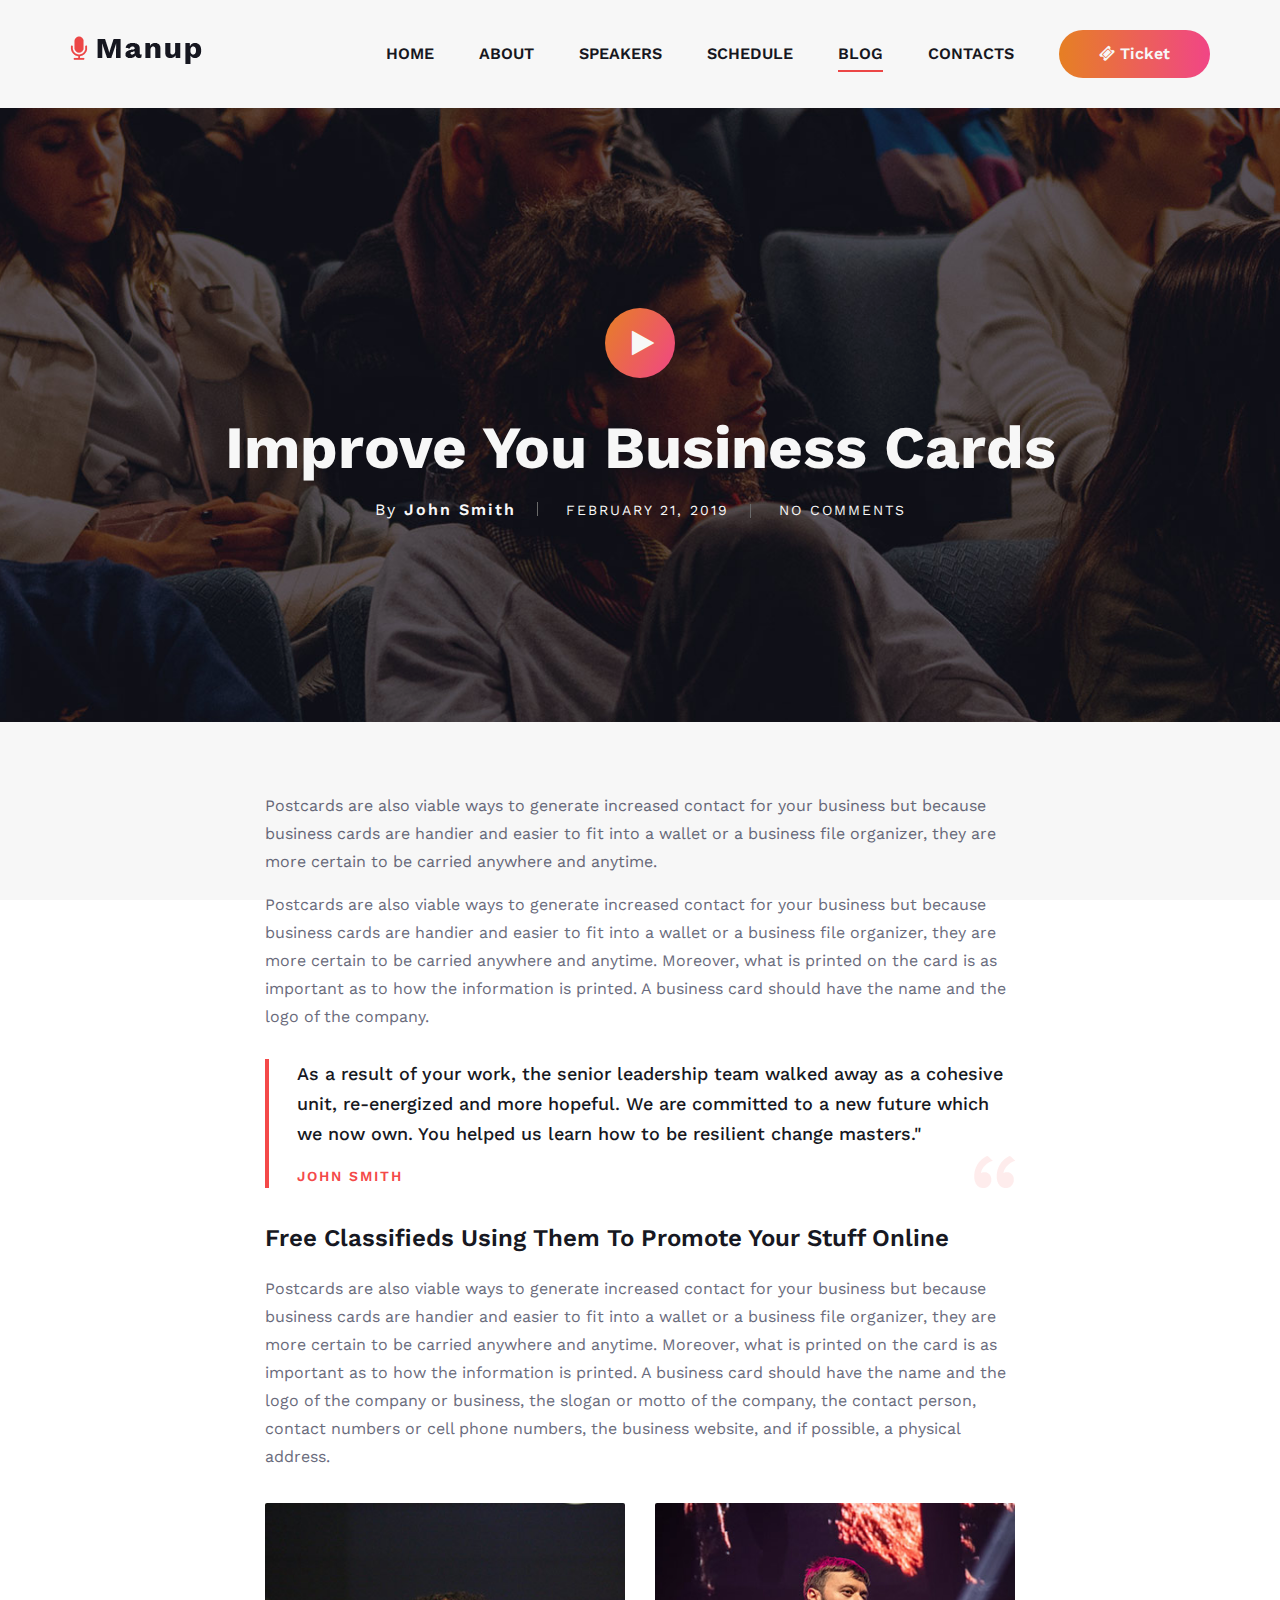
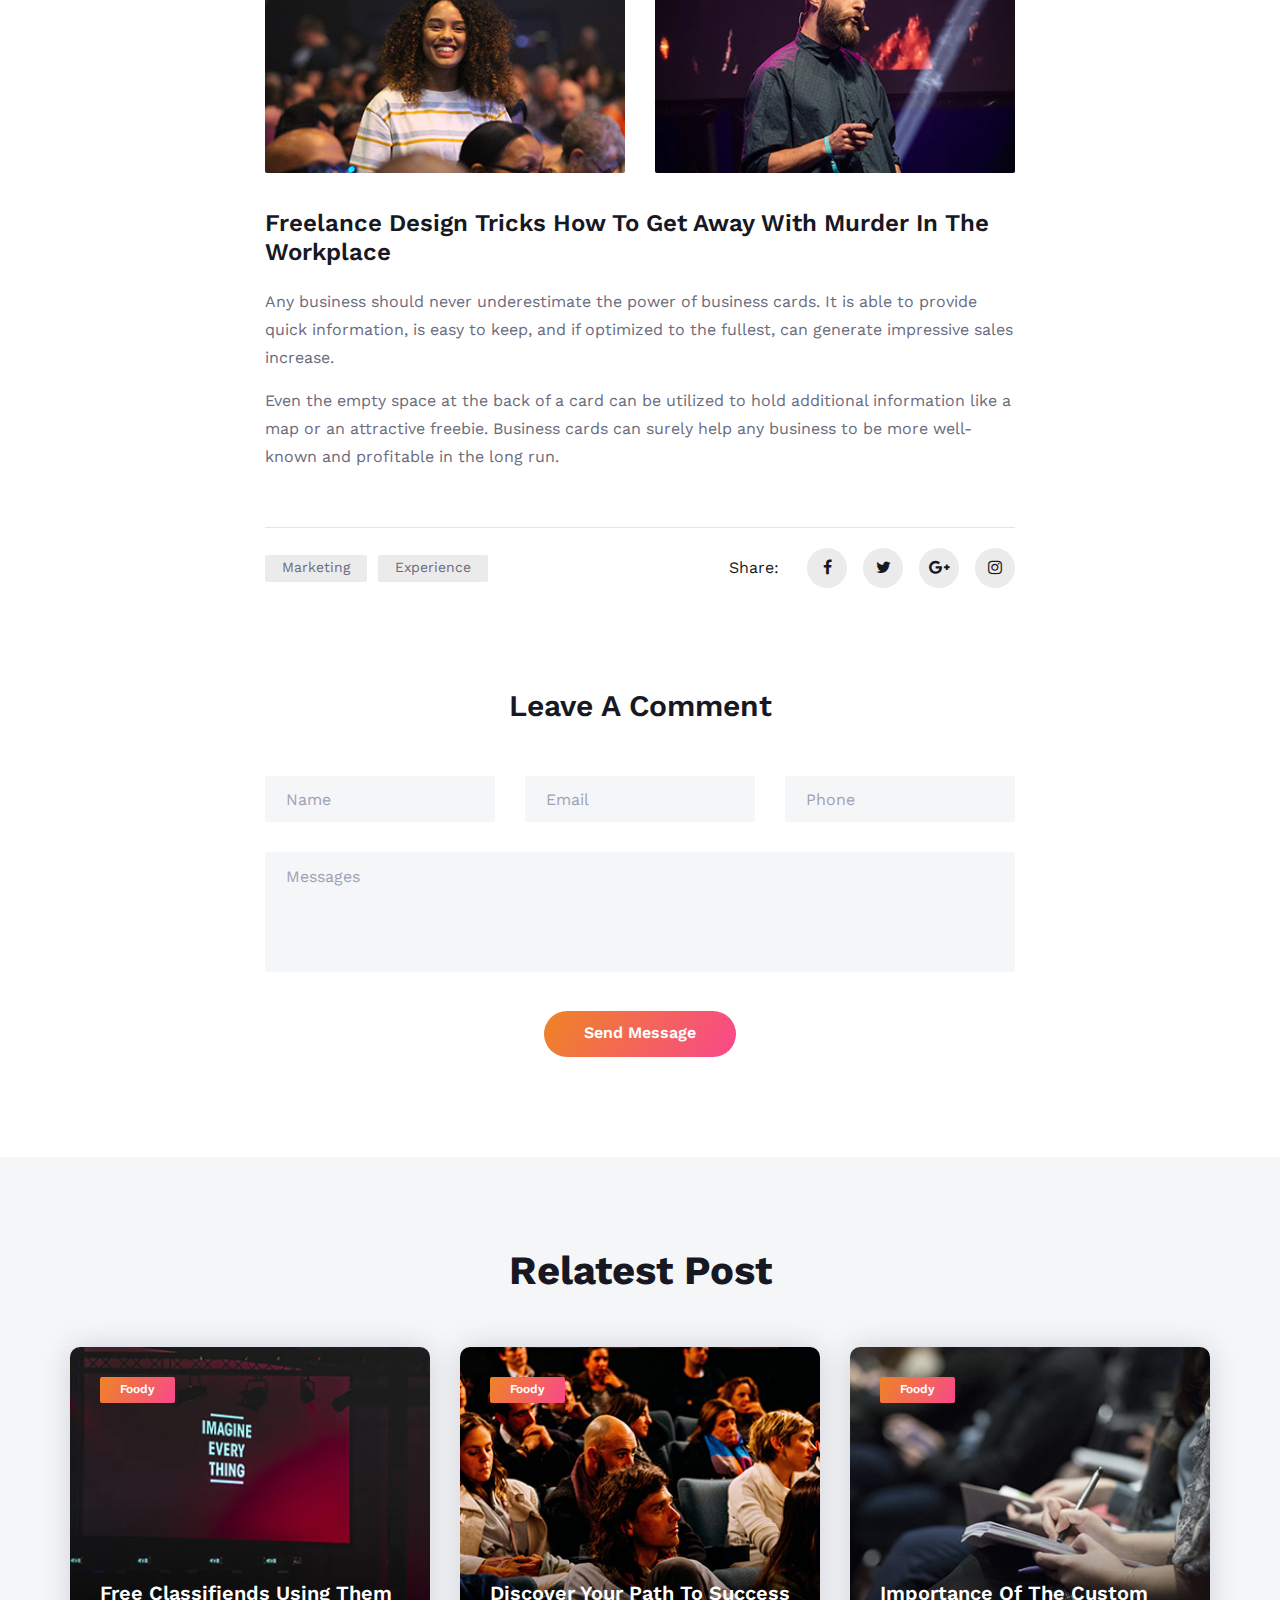
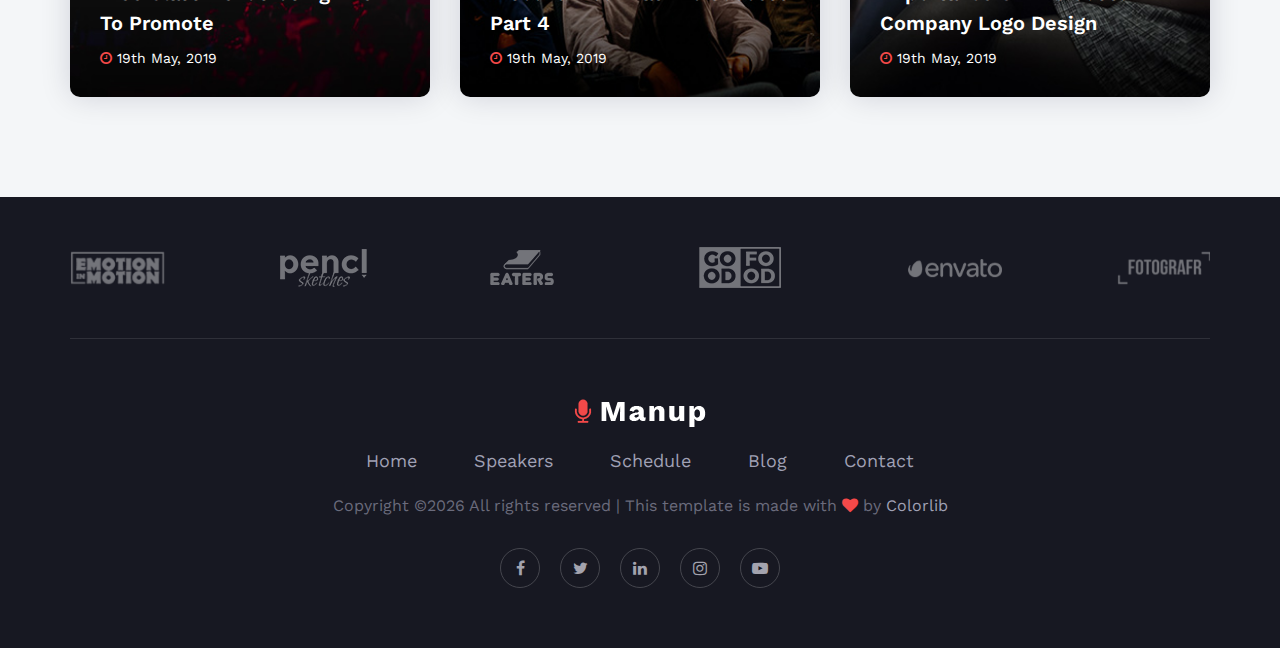
<file: blog-details.html>
<!DOCTYPE html>
<html lang="zxx">

<head>
    <meta charset="UTF-8">
    <meta name="description" content="Manup Template">
    <meta name="keywords" content="Manup, unica, creative, html">
    <meta name="viewport" content="width=device-width, initial-scale=1.0">
    <meta http-equiv="X-UA-Compatible" content="ie=edge">
    <title>Manup | Template</title>

    <!-- Google Font -->
    <link href="https://fonts.googleapis.com/css?family=Work+Sans:400,500,600,700,800,900&display=swap"
        rel="stylesheet">
    <link href="https://fonts.googleapis.com/css?family=Poppins:400,500,600,700&display=swap" rel="stylesheet">


    <!-- Css Styles -->
    <link rel="stylesheet" href="css/bootstrap.min.css" type="text/css">
    <link rel="stylesheet" href="css/font-awesome.min.css" type="text/css">
    <link rel="stylesheet" href="css/elegant-icons.css" type="text/css">
    <link rel="stylesheet" href="css/owl.carousel.min.css" type="text/css">
    <link rel="stylesheet" href="css/magnific-popup.css" type="text/css">
    <link rel="stylesheet" href="css/slicknav.min.css" type="text/css">
    <link rel="stylesheet" href="css/style.css" type="text/css">
</head>

<body>
    <!-- Page Preloder -->
    <div id="preloder">
        <div class="loader"></div>
    </div>

    <!-- Header Section Begin -->
    <header class="header-section">
        <div class="container">
            <div class="logo">
                <a href="./index.html">
                    <img src="img/logo.png" alt="">
                </a>
            </div>
            <div class="nav-menu">
                <nav class="mainmenu mobile-menu">
                    <ul>
                        <li><a href="./index.html">Home</a></li>
                        <li><a href="./about-us.html">About</a></li>
                        <li><a href="./speaker.html">Speakers</a>
                            <ul class="dropdown">
                                <li><a href="#">Jayden</a></li>
                                <li><a href="#">Sara</a></li>
                                <li><a href="#">Emma</a></li>
                                <li><a href="#">Harriet</a></li>
                            </ul>
                        </li>
                        <li><a href="./schedule.html">Schedule</a></li>
                        <li class="active"><a href="./blog.html">Blog</a></li>
                        <li><a href="./contact.html">Contacts</a></li>
                    </ul>
                </nav>
                <a href="#" class="primary-btn top-btn"><i class="fa fa-ticket"></i> Ticket</a>
            </div>
            <div id="mobile-menu-wrap"></div>
        </div>
    </header>
    <!-- Header End -->

    <!-- Blog Details Hero Section Begin -->
    <section class="blog-hero-section set-bg" data-setbg="img/blog/blog-details/blog-details-hero.jpg">
        <div class="container">
            <div class="row">
                <div class="col-lg-12">
                    <div class="bh-text">
                        <a href="https://www.youtube.com/watch?v=EzKkl64rRbM" class="play-btn video-popup"><i
                                class="fa fa-play"></i></a>
                        <h2>Improve You Business Cards</h2>
                        <ul>
                            <li><span>By <strong>John Smith</strong></span></li>
                            <li>February 21, 2019</li>
                            <li>No Comments</li>
                        </ul>
                    </div>
                </div>
            </div>
        </div>
    </section>
    <!-- Blog Details Hero Section End -->

    <!-- Blog Details Section Begin -->
    <section class="blog-details-section">
        <div class="container">
            <div class="row">
                <div class="col-lg-8 m-auto">
                    <div class="bd-text">
                        <div class="bd-title">
                            <p>Postcards are also viable ways to generate increased contact for your business but
                                because business cards are handier and easier to fit into a wallet or a business file
                                organizer, they are more certain to be carried anywhere and anytime.</p>
                            <p>Postcards are also viable ways to generate increased contact for your business but
                                because business cards are handier and easier to fit into a wallet or a business file
                                organizer, they are more certain to be carried anywhere and anytime. Moreover, what is
                                printed on the card is as important as to how the information is printed. A business
                                card should have the name and the logo of the company.</p>
                        </div>
                        <div class="bd-quote">
                            <p>As a result of your work, the senior leadership team walked away as a cohesive unit,
                                re-energized and more hopeful. We are committed to a new future which we now own. You
                                helped us learn how to be resilient change masters."</p>
                            <span>John Smith</span>
                            <img src="img/quote-left.png" alt="">
                        </div>
                        <div class="bd-more-text">
                            <h4>Free Classifieds Using Them To Promote Your Stuff Online</h4>
                            <p>Postcards are also viable ways to generate increased contact for your business but
                                because business cards are handier and easier to fit into a wallet or a business file
                                organizer, they are more certain to be carried anywhere and anytime. Moreover, what is
                                printed on the card is as important as to how the information is printed. A business
                                card should have the name and the logo of the company or business, the slogan or motto
                                of the company, the contact person, contact numbers or cell phone numbers, the business
                                website, and if possible, a physical address.</p>
                        </div>
                        <div class="bd-more-pic">
                            <div class="row">
                                <div class="col-md-6">
                                    <img src="img/blog/blog-details/blog-more-1.jpg" alt="">
                                </div>
                                <div class="col-md-6">
                                    <img src="img/blog/blog-details/blog-more-2.jpg" alt="">
                                </div>
                            </div>
                        </div>
                        <div class="bd-more-text second-text">
                            <h4>Freelance Design Tricks How To Get Away With Murder In The Workplace</h4>
                            <p>Any business should never underestimate the power of business cards. It is able to
                                provide quick information, is easy to keep, and if optimized to the fullest, can
                                generate impressive sales increase.</p>
                            <p>Even the empty space at the back of a card can be utilized to hold additional information
                                like a map or an attractive freebie. Business cards can surely help any business to be
                                more well-known and profitable in the long run.</p>
                        </div>
                        <div class="bd-tag-share">
                            <div class="tag">
                                <a href="#">Marketing</a>
                                <a href="#">Experience</a>
                            </div>
                            <div class="s-share">
                                <span>Share:</span>
                                <a href="#"><i class="fa fa-facebook"></i></a>
                                <a href="#"><i class="fa fa-twitter"></i></a>
                                <a href="#"><i class="fa fa-google-plus"></i></a>
                                <a href="#"><i class="fa fa-instagram"></i></a>
                            </div>
                        </div>
                    </div>
                </div>
            </div>
        </div>
    </section>
    <!-- Blog Details Section End -->

    <!-- Comment Form Section Begin -->
    <div class="comment-section spad">
        <div class="container">
            <div class="row">
                <div class="col-lg-12">
                    <div class="section-title">
                        <h3>Leave A Comment</h3>
                    </div>
                </div>
            </div>
            <div class="row">
                <div class="col-lg-8 m-auto">
                    <form action="#" class="comment-form">
                        <div class="row">
                            <div class="col-lg-4">
                                <input type="text" placeholder="Name">
                            </div>
                            <div class="col-lg-4">
                                <input type="text" placeholder="Email">
                            </div>
                            <div class="col-lg-4">
                                <input type="text" placeholder="Phone">
                            </div>
                            <div class="col-lg-12 text-center">
                                <textarea placeholder="Messages"></textarea>
                                <button type="submit" class="site-btn">Send Message</button>
                            </div>
                        </div>
                    </form>
                </div>
            </div>
        </div>
    </div>
    <!-- Comment Form Section End -->

    <!-- Related Post Section Begin -->
    <section class="related-post-section spad">
        <div class="container">
            <div class="row">
                <div class="col-lg-12">
                    <div class="section-title">
                        <h2>Relatest Post</h2>
                    </div>
                </div>
            </div>
            <div class="row">
                <div class="col-md-4">
                    <div class="blog-item set-bg" data-setbg="img/related-post/related-post-1.jpg">
                        <div class="bi-tag bg-gradient">Foody</div>
                        <div class="bi-text">
                            <h5><a href="#">Free Classifiends Using Them To Promote</a></h5>
                            <span><i class="fa fa-clock-o"></i> 19th May, 2019</span>
                        </div>
                    </div>
                </div>
                <div class="col-md-4">
                    <div class="blog-item set-bg" data-setbg="img/related-post/related-post-2.jpg">
                        <div class="bi-tag bg-gradient">Foody</div>
                        <div class="bi-text">
                            <h5><a href="#">Discover Your Path To Success Part 4</a></h5>
                            <span><i class="fa fa-clock-o"></i> 19th May, 2019</span>
                        </div>
                    </div>
                </div>
                <div class="col-md-4">
                    <div class="blog-item set-bg" data-setbg="img/related-post/related-post-3.jpg">
                        <div class="bi-tag bg-gradient">Foody</div>
                        <div class="bi-text">
                            <h5><a href="#">Importance Of The Custom Company Logo Design</a></h5>
                            <span><i class="fa fa-clock-o"></i> 19th May, 2019</span>
                        </div>
                    </div>
                </div>
            </div>
        </div>
    </section>
    <!-- Related Post Section End -->

    <!-- Footer Section Begin -->
    <footer class="footer-section">
        <div class="container">
            <div class="partner-logo owl-carousel">
                <a href="#" class="pl-table">
                    <div class="pl-tablecell">
                        <img src="img/partner-logo/logo-1.png" alt="">
                    </div>
                </a>
                <a href="#" class="pl-table">
                    <div class="pl-tablecell">
                        <img src="img/partner-logo/logo-2.png" alt="">
                    </div>
                </a>
                <a href="#" class="pl-table">
                    <div class="pl-tablecell">
                        <img src="img/partner-logo/logo-3.png" alt="">
                    </div>
                </a>
                <a href="#" class="pl-table">
                    <div class="pl-tablecell">
                        <img src="img/partner-logo/logo-4.png" alt="">
                    </div>
                </a>
                <a href="#" class="pl-table">
                    <div class="pl-tablecell">
                        <img src="img/partner-logo/logo-5.png" alt="">
                    </div>
                </a>
                <a href="#" class="pl-table">
                    <div class="pl-tablecell">
                        <img src="img/partner-logo/logo-6.png" alt="">
                    </div>
                </a>
            </div>
            <div class="row">
                <div class="col-lg-12">
                    <div class="footer-text">
                        <div class="ft-logo">
                            <a href="#" class="footer-logo"><img src="img/footer-logo.png" alt=""></a>
                        </div>
                        <ul>
                            <li><a href="#">Home</a></li>
                            <li><a href="#">Speakers</a></li>
                            <li><a href="#">Schedule</a></li>
                            <li><a href="#">Blog</a></li>
                            <li><a href="#">Contact</a></li>
                        </ul>
                        <div class="copyright-text"><p><!-- Link back to Colorlib can't be removed. Template is licensed under CC BY 3.0. -->
  Copyright &copy;<script>document.write(new Date().getFullYear());</script> All rights reserved | This template is made with <i class="fa fa-heart" aria-hidden="true"></i> by <a href="https://colorlib.com" target="_blank">Colorlib</a>
  <!-- Link back to Colorlib can't be removed. Template is licensed under CC BY 3.0. --></p></div>
                        <div class="ft-social">
                            <a href="#"><i class="fa fa-facebook"></i></a>
                            <a href="#"><i class="fa fa-twitter"></i></a>
                            <a href="#"><i class="fa fa-linkedin"></i></a>
                            <a href="#"><i class="fa fa-instagram"></i></a>
                            <a href="#"><i class="fa fa-youtube-play"></i></a>
                        </div>
                    </div>
                </div>
            </div>
        </div>
    </footer>
    <!-- Footer Section End -->

    <!-- Js Plugins -->
    <script src="js/jquery-3.3.1.min.js"></script>
    <script src="js/bootstrap.min.js"></script>
    <script src="js/jquery.magnific-popup.min.js"></script>
    <script src="js/jquery.countdown.min.js"></script>
    <script src="js/jquery.slicknav.js"></script>
    <script src="js/owl.carousel.min.js"></script>
    <script src="js/main.js"></script>
</body>

</html>
</file>
<file: css/elegant-icons.css>
@font-face {
	font-family: 'ElegantIcons';
	src:url('../fonts/ElegantIcons.eot');
	src:url('../fonts/ElegantIcons.eot?#iefix') format('embedded-opentype'),
		url('../fonts/ElegantIcons.woff') format('woff'),
		url('../fonts/ElegantIcons.ttf') format('truetype'),
		url('../fonts/ElegantIcons.svg#ElegantIcons') format('svg');
	font-weight: normal;
	font-style: normal;
}

/* Use the following CSS code if you want to use data attributes for inserting your icons */
[data-icon]:before {
	font-family: 'ElegantIcons';
	content: attr(data-icon);
	speak: none;
	font-weight: normal;
	font-variant: normal;
	text-transform: none;
	line-height: 1;
	-webkit-font-smoothing: antialiased;
	-moz-osx-font-smoothing: grayscale;
}

/* Use the following CSS code if you want to have a class per icon */
/*
Instead of a list of all class selectors,
you can use the generic selector below, but it's slower:
[class*="your-class-prefix"] {
*/
.arrow_up, .arrow_down, .arrow_left, .arrow_right, .arrow_left-up, .arrow_right-up, .arrow_right-down, .arrow_left-down, .arrow-up-down, .arrow_up-down_alt, .arrow_left-right_alt, .arrow_left-right, .arrow_expand_alt2, .arrow_expand_alt, .arrow_condense, .arrow_expand, .arrow_move, .arrow_carrot-up, .arrow_carrot-down, .arrow_carrot-left, .arrow_carrot-right, .arrow_carrot-2up, .arrow_carrot-2down, .arrow_carrot-2left, .arrow_carrot-2right, .arrow_carrot-up_alt2, .arrow_carrot-down_alt2, .arrow_carrot-left_alt2, .arrow_carrot-right_alt2, .arrow_carrot-2up_alt2, .arrow_carrot-2down_alt2, .arrow_carrot-2left_alt2, .arrow_carrot-2right_alt2, .arrow_triangle-up, .arrow_triangle-down, .arrow_triangle-left, .arrow_triangle-right, .arrow_triangle-up_alt2, .arrow_triangle-down_alt2, .arrow_triangle-left_alt2, .arrow_triangle-right_alt2, .arrow_back, .icon_minus-06, .icon_plus, .icon_close, .icon_check, .icon_minus_alt2, .icon_plus_alt2, .icon_close_alt2, .icon_check_alt2, .icon_zoom-out_alt, .icon_zoom-in_alt, .icon_search, .icon_box-empty, .icon_box-selected, .icon_minus-box, .icon_plus-box, .icon_box-checked, .icon_circle-empty, .icon_circle-slelected, .icon_stop_alt2, .icon_stop, .icon_pause_alt2, .icon_pause, .icon_menu, .icon_menu-square_alt2, .icon_menu-circle_alt2, .icon_ul, .icon_ol, .icon_adjust-horiz, .icon_adjust-vert, .icon_document_alt, .icon_documents_alt, .icon_pencil, .icon_pencil-edit_alt, .icon_pencil-edit, .icon_folder-alt, .icon_folder-open_alt, .icon_folder-add_alt, .icon_info_alt, .icon_error-oct_alt, .icon_error-circle_alt, .icon_error-triangle_alt, .icon_question_alt2, .icon_question, .icon_comment_alt, .icon_chat_alt, .icon_vol-mute_alt, .icon_volume-low_alt, .icon_volume-high_alt, .icon_quotations, .icon_quotations_alt2, .icon_clock_alt, .icon_lock_alt, .icon_lock-open_alt, .icon_key_alt, .icon_cloud_alt, .icon_cloud-upload_alt, .icon_cloud-download_alt, .icon_image, .icon_images, .icon_lightbulb_alt, .icon_gift_alt, .icon_house_alt, .icon_genius, .icon_mobile, .icon_tablet, .icon_laptop, .icon_desktop, .icon_camera_alt, .icon_mail_alt, .icon_cone_alt, .icon_ribbon_alt, .icon_bag_alt, .icon_creditcard, .icon_cart_alt, .icon_paperclip, .icon_tag_alt, .icon_tags_alt, .icon_trash_alt, .icon_cursor_alt, .icon_mic_alt, .icon_compass_alt, .icon_pin_alt, .icon_pushpin_alt, .icon_map_alt, .icon_drawer_alt, .icon_toolbox_alt, .icon_book_alt, .icon_calendar, .icon_film, .icon_table, .icon_contacts_alt, .icon_headphones, .icon_lifesaver, .icon_piechart, .icon_refresh, .icon_link_alt, .icon_link, .icon_loading, .icon_blocked, .icon_archive_alt, .icon_heart_alt, .icon_star_alt, .icon_star-half_alt, .icon_star, .icon_star-half, .icon_tools, .icon_tool, .icon_cog, .icon_cogs, .arrow_up_alt, .arrow_down_alt, .arrow_left_alt, .arrow_right_alt, .arrow_left-up_alt, .arrow_right-up_alt, .arrow_right-down_alt, .arrow_left-down_alt, .arrow_condense_alt, .arrow_expand_alt3, .arrow_carrot_up_alt, .arrow_carrot-down_alt, .arrow_carrot-left_alt, .arrow_carrot-right_alt, .arrow_carrot-2up_alt, .arrow_carrot-2dwnn_alt, .arrow_carrot-2left_alt, .arrow_carrot-2right_alt, .arrow_triangle-up_alt, .arrow_triangle-down_alt, .arrow_triangle-left_alt, .arrow_triangle-right_alt, .icon_minus_alt, .icon_plus_alt, .icon_close_alt, .icon_check_alt, .icon_zoom-out, .icon_zoom-in, .icon_stop_alt, .icon_menu-square_alt, .icon_menu-circle_alt, .icon_document, .icon_documents, .icon_pencil_alt, .icon_folder, .icon_folder-open, .icon_folder-add, .icon_folder_upload, .icon_folder_download, .icon_info, .icon_error-circle, .icon_error-oct, .icon_error-triangle, .icon_question_alt, .icon_comment, .icon_chat, .icon_vol-mute, .icon_volume-low, .icon_volume-high, .icon_quotations_alt, .icon_clock, .icon_lock, .icon_lock-open, .icon_key, .icon_cloud, .icon_cloud-upload, .icon_cloud-download, .icon_lightbulb, .icon_gift, .icon_house, .icon_camera, .icon_mail, .icon_cone, .icon_ribbon, .icon_bag, .icon_cart, .icon_tag, .icon_tags, .icon_trash, .icon_cursor, .icon_mic, .icon_compass, .icon_pin, .icon_pushpin, .icon_map, .icon_drawer, .icon_toolbox, .icon_book, .icon_contacts, .icon_archive, .icon_heart, .icon_profile, .icon_group, .icon_grid-2x2, .icon_grid-3x3, .icon_music, .icon_pause_alt, .icon_phone, .icon_upload, .icon_download, .social_facebook, .social_twitter, .social_pinterest, .social_googleplus, .social_tumblr, .social_tumbleupon, .social_wordpress, .social_instagram, .social_dribbble, .social_vimeo, .social_linkedin, .social_rss, .social_deviantart, .social_share, .social_myspace, .social_skype, .social_youtube, .social_picassa, .social_googledrive, .social_flickr, .social_blogger, .social_spotify, .social_delicious, .social_facebook_circle, .social_twitter_circle, .social_pinterest_circle, .social_googleplus_circle, .social_tumblr_circle, .social_stumbleupon_circle, .social_wordpress_circle, .social_instagram_circle, .social_dribbble_circle, .social_vimeo_circle, .social_linkedin_circle, .social_rss_circle, .social_deviantart_circle, .social_share_circle, .social_myspace_circle, .social_skype_circle, .social_youtube_circle, .social_picassa_circle, .social_googledrive_alt2, .social_flickr_circle, .social_blogger_circle, .social_spotify_circle, .social_delicious_circle, .social_facebook_square, .social_twitter_square, .social_pinterest_square, .social_googleplus_square, .social_tumblr_square, .social_stumbleupon_square, .social_wordpress_square, .social_instagram_square, .social_dribbble_square, .social_vimeo_square, .social_linkedin_square, .social_rss_square, .social_deviantart_square, .social_share_square, .social_myspace_square, .social_skype_square, .social_youtube_square, .social_picassa_square, .social_googledrive_square, .social_flickr_square, .social_blogger_square, .social_spotify_square, .social_delicious_square, .icon_printer, .icon_calulator, .icon_building, .icon_floppy, .icon_drive, .icon_search-2, .icon_id, .icon_id-2, .icon_puzzle, .icon_like, .icon_dislike, .icon_mug, .icon_currency, .icon_wallet, .icon_pens, .icon_easel, .icon_flowchart, .icon_datareport, .icon_briefcase, .icon_shield, .icon_percent, .icon_globe, .icon_globe-2, .icon_target, .icon_hourglass, .icon_balance, .icon_rook, .icon_printer-alt, .icon_calculator_alt, .icon_building_alt, .icon_floppy_alt, .icon_drive_alt, .icon_search_alt, .icon_id_alt, .icon_id-2_alt, .icon_puzzle_alt, .icon_like_alt, .icon_dislike_alt, .icon_mug_alt, .icon_currency_alt, .icon_wallet_alt, .icon_pens_alt, .icon_easel_alt, .icon_flowchart_alt, .icon_datareport_alt, .icon_briefcase_alt, .icon_shield_alt, .icon_percent_alt, .icon_globe_alt, .icon_clipboard {
	font-family: 'ElegantIcons';
	speak: none;
	font-style: normal;
	font-weight: normal;
	font-variant: normal;
	text-transform: none;
	line-height: 1;
	-webkit-font-smoothing: antialiased;
}
.arrow_up:before {
	content: "\21";
}
.arrow_down:before {
	content: "\22";
}
.arrow_left:before {
	content: "\23";
}
.arrow_right:before {
	content: "\24";
}
.arrow_left-up:before {
	content: "\25";
}
.arrow_right-up:before {
	content: "\26";
}
.arrow_right-down:before {
	content: "\27";
}
.arrow_left-down:before {
	content: "\28";
}
.arrow-up-down:before {
	content: "\29";
}
.arrow_up-down_alt:before {
	content: "\2a";
}
.arrow_left-right_alt:before {
	content: "\2b";
}
.arrow_left-right:before {
	content: "\2c";
}
.arrow_expand_alt2:before {
	content: "\2d";
}
.arrow_expand_alt:before {
	content: "\2e";
}
.arrow_condense:before {
	content: "\2f";
}
.arrow_expand:before {
	content: "\30";
}
.arrow_move:before {
	content: "\31";
}
.arrow_carrot-up:before {
	content: "\32";
}
.arrow_carrot-down:before {
	content: "\33";
}
.arrow_carrot-left:before {
	content: "\34";
}
.arrow_carrot-right:before {
	content: "\35";
}
.arrow_carrot-2up:before {
	content: "\36";
}
.arrow_carrot-2down:before {
	content: "\37";
}
.arrow_carrot-2left:before {
	content: "\38";
}
.arrow_carrot-2right:before {
	content: "\39";
}
.arrow_carrot-up_alt2:before {
	content: "\3a";
}
.arrow_carrot-down_alt2:before {
	content: "\3b";
}
.arrow_carrot-left_alt2:before {
	content: "\3c";
}
.arrow_carrot-right_alt2:before {
	content: "\3d";
}
.arrow_carrot-2up_alt2:before {
	content: "\3e";
}
.arrow_carrot-2down_alt2:before {
	content: "\3f";
}
.arrow_carrot-2left_alt2:before {
	content: "\40";
}
.arrow_carrot-2right_alt2:before {
	content: "\41";
}
.arrow_triangle-up:before {
	content: "\42";
}
.arrow_triangle-down:before {
	content: "\43";
}
.arrow_triangle-left:before {
	content: "\44";
}
.arrow_triangle-right:before {
	content: "\45";
}
.arrow_triangle-up_alt2:before {
	content: "\46";
}
.arrow_triangle-down_alt2:before {
	content: "\47";
}
.arrow_triangle-left_alt2:before {
	content: "\48";
}
.arrow_triangle-right_alt2:before {
	content: "\49";
}
.arrow_back:before {
	content: "\4a";
}
.icon_minus-06:before {
	content: "\4b";
}
.icon_plus:before {
	content: "\4c";
}
.icon_close:before {
	content: "\4d";
}
.icon_check:before {
	content: "\4e";
}
.icon_minus_alt2:before {
	content: "\4f";
}
.icon_plus_alt2:before {
	content: "\50";
}
.icon_close_alt2:before {
	content: "\51";
}
.icon_check_alt2:before {
	content: "\52";
}
.icon_zoom-out_alt:before {
	content: "\53";
}
.icon_zoom-in_alt:before {
	content: "\54";
}
.icon_search:before {
	content: "\55";
}
.icon_box-empty:before {
	content: "\56";
}
.icon_box-selected:before {
	content: "\57";
}
.icon_minus-box:before {
	content: "\58";
}
.icon_plus-box:before {
	content: "\59";
}
.icon_box-checked:before {
	content: "\5a";
}
.icon_circle-empty:before {
	content: "\5b";
}
.icon_circle-slelected:before {
	content: "\5c";
}
.icon_stop_alt2:before {
	content: "\5d";
}
.icon_stop:before {
	content: "\5e";
}
.icon_pause_alt2:before {
	content: "\5f";
}
.icon_pause:before {
	content: "\60";
}
.icon_menu:before {
	content: "\61";
}
.icon_menu-square_alt2:before {
	content: "\62";
}
.icon_menu-circle_alt2:before {
	content: "\63";
}
.icon_ul:before {
	content: "\64";
}
.icon_ol:before {
	content: "\65";
}
.icon_adjust-horiz:before {
	content: "\66";
}
.icon_adjust-vert:before {
	content: "\67";
}
.icon_document_alt:before {
	content: "\68";
}
.icon_documents_alt:before {
	content: "\69";
}
.icon_pencil:before {
	content: "\6a";
}
.icon_pencil-edit_alt:before {
	content: "\6b";
}
.icon_pencil-edit:before {
	content: "\6c";
}
.icon_folder-alt:before {
	content: "\6d";
}
.icon_folder-open_alt:before {
	content: "\6e";
}
.icon_folder-add_alt:before {
	content: "\6f";
}
.icon_info_alt:before {
	content: "\70";
}
.icon_error-oct_alt:before {
	content: "\71";
}
.icon_error-circle_alt:before {
	content: "\72";
}
.icon_error-triangle_alt:before {
	content: "\73";
}
.icon_question_alt2:before {
	content: "\74";
}
.icon_question:before {
	content: "\75";
}
.icon_comment_alt:before {
	content: "\76";
}
.icon_chat_alt:before {
	content: "\77";
}
.icon_vol-mute_alt:before {
	content: "\78";
}
.icon_volume-low_alt:before {
	content: "\79";
}
.icon_volume-high_alt:before {
	content: "\7a";
}
.icon_quotations:before {
	content: "\7b";
}
.icon_quotations_alt2:before {
	content: "\7c";
}
.icon_clock_alt:before {
	content: "\7d";
}
.icon_lock_alt:before {
	content: "\7e";
}
.icon_lock-open_alt:before {
	content: "\e000";
}
.icon_key_alt:before {
	content: "\e001";
}
.icon_cloud_alt:before {
	content: "\e002";
}
.icon_cloud-upload_alt:before {
	content: "\e003";
}
.icon_cloud-download_alt:before {
	content: "\e004";
}
.icon_image:before {
	content: "\e005";
}
.icon_images:before {
	content: "\e006";
}
.icon_lightbulb_alt:before {
	content: "\e007";
}
.icon_gift_alt:before {
	content: "\e008";
}
.icon_house_alt:before {
	content: "\e009";
}
.icon_genius:before {
	content: "\e00a";
}
.icon_mobile:before {
	content: "\e00b";
}
.icon_tablet:before {
	content: "\e00c";
}
.icon_laptop:before {
	content: "\e00d";
}
.icon_desktop:before {
	content: "\e00e";
}
.icon_camera_alt:before {
	content: "\e00f";
}
.icon_mail_alt:before {
	content: "\e010";
}
.icon_cone_alt:before {
	content: "\e011";
}
.icon_ribbon_alt:before {
	content: "\e012";
}
.icon_bag_alt:before {
	content: "\e013";
}
.icon_creditcard:before {
	content: "\e014";
}
.icon_cart_alt:before {
	content: "\e015";
}
.icon_paperclip:before {
	content: "\e016";
}
.icon_tag_alt:before {
	content: "\e017";
}
.icon_tags_alt:before {
	content: "\e018";
}
.icon_trash_alt:before {
	content: "\e019";
}
.icon_cursor_alt:before {
	content: "\e01a";
}
.icon_mic_alt:before {
	content: "\e01b";
}
.icon_compass_alt:before {
	content: "\e01c";
}
.icon_pin_alt:before {
	content: "\e01d";
}
.icon_pushpin_alt:before {
	content: "\e01e";
}
.icon_map_alt:before {
	content: "\e01f";
}
.icon_drawer_alt:before {
	content: "\e020";
}
.icon_toolbox_alt:before {
	content: "\e021";
}
.icon_book_alt:before {
	content: "\e022";
}
.icon_calendar:before {
	content: "\e023";
}
.icon_film:before {
	content: "\e024";
}
.icon_table:before {
	content: "\e025";
}
.icon_contacts_alt:before {
	content: "\e026";
}
.icon_headphones:before {
	content: "\e027";
}
.icon_lifesaver:before {
	content: "\e028";
}
.icon_piechart:before {
	content: "\e029";
}
.icon_refresh:before {
	content: "\e02a";
}
.icon_link_alt:before {
	content: "\e02b";
}
.icon_link:before {
	content: "\e02c";
}
.icon_loading:before {
	content: "\e02d";
}
.icon_blocked:before {
	content: "\e02e";
}
.icon_archive_alt:before {
	content: "\e02f";
}
.icon_heart_alt:before {
	content: "\e030";
}
.icon_star_alt:before {
	content: "\e031";
}
.icon_star-half_alt:before {
	content: "\e032";
}
.icon_star:before {
	content: "\e033";
}
.icon_star-half:before {
	content: "\e034";
}
.icon_tools:before {
	content: "\e035";
}
.icon_tool:before {
	content: "\e036";
}
.icon_cog:before {
	content: "\e037";
}
.icon_cogs:before {
	content: "\e038";
}
.arrow_up_alt:before {
	content: "\e039";
}
.arrow_down_alt:before {
	content: "\e03a";
}
.arrow_left_alt:before {
	content: "\e03b";
}
.arrow_right_alt:before {
	content: "\e03c";
}
.arrow_left-up_alt:before {
	content: "\e03d";
}
.arrow_right-up_alt:before {
	content: "\e03e";
}
.arrow_right-down_alt:before {
	content: "\e03f";
}
.arrow_left-down_alt:before {
	content: "\e040";
}
.arrow_condense_alt:before {
	content: "\e041";
}
.arrow_expand_alt3:before {
	content: "\e042";
}
.arrow_carrot_up_alt:before {
	content: "\e043";
}
.arrow_carrot-down_alt:before {
	content: "\e044";
}
.arrow_carrot-left_alt:before {
	content: "\e045";
}
.arrow_carrot-right_alt:before {
	content: "\e046";
}
.arrow_carrot-2up_alt:before {
	content: "\e047";
}
.arrow_carrot-2dwnn_alt:before {
	content: "\e048";
}
.arrow_carrot-2left_alt:before {
	content: "\e049";
}
.arrow_carrot-2right_alt:before {
	content: "\e04a";
}
.arrow_triangle-up_alt:before {
	content: "\e04b";
}
.arrow_triangle-down_alt:before {
	content: "\e04c";
}
.arrow_triangle-left_alt:before {
	content: "\e04d";
}
.arrow_triangle-right_alt:before {
	content: "\e04e";
}
.icon_minus_alt:before {
	content: "\e04f";
}
.icon_plus_alt:before {
	content: "\e050";
}
.icon_close_alt:before {
	content: "\e051";
}
.icon_check_alt:before {
	content: "\e052";
}
.icon_zoom-out:before {
	content: "\e053";
}
.icon_zoom-in:before {
	content: "\e054";
}
.icon_stop_alt:before {
	content: "\e055";
}
.icon_menu-square_alt:before {
	content: "\e056";
}
.icon_menu-circle_alt:before {
	content: "\e057";
}
.icon_document:before {
	content: "\e058";
}
.icon_documents:before {
	content: "\e059";
}
.icon_pencil_alt:before {
	content: "\e05a";
}
.icon_folder:before {
	content: "\e05b";
}
.icon_folder-open:before {
	content: "\e05c";
}
.icon_folder-add:before {
	content: "\e05d";
}
.icon_folder_upload:before {
	content: "\e05e";
}
.icon_folder_download:before {
	content: "\e05f";
}
.icon_info:before {
	content: "\e060";
}
.icon_error-circle:before {
	content: "\e061";
}
.icon_error-oct:before {
	content: "\e062";
}
.icon_error-triangle:before {
	content: "\e063";
}
.icon_question_alt:before {
	content: "\e064";
}
.icon_comment:before {
	content: "\e065";
}
.icon_chat:before {
	content: "\e066";
}
.icon_vol-mute:before {
	content: "\e067";
}
.icon_volume-low:before {
	content: "\e068";
}
.icon_volume-high:before {
	content: "\e069";
}
.icon_quotations_alt:before {
	content: "\e06a";
}
.icon_clock:before {
	content: "\e06b";
}
.icon_lock:before {
	content: "\e06c";
}
.icon_lock-open:before {
	content: "\e06d";
}
.icon_key:before {
	content: "\e06e";
}
.icon_cloud:before {
	content: "\e06f";
}
.icon_cloud-upload:before {
	content: "\e070";
}
.icon_cloud-download:before {
	content: "\e071";
}
.icon_lightbulb:before {
	content: "\e072";
}
.icon_gift:before {
	content: "\e073";
}
.icon_house:before {
	content: "\e074";
}
.icon_camera:before {
	content: "\e075";
}
.icon_mail:before {
	content: "\e076";
}
.icon_cone:before {
	content: "\e077";
}
.icon_ribbon:before {
	content: "\e078";
}
.icon_bag:before {
	content: "\e079";
}
.icon_cart:before {
	content: "\e07a";
}
.icon_tag:before {
	content: "\e07b";
}
.icon_tags:before {
	content: "\e07c";
}
.icon_trash:before {
	content: "\e07d";
}
.icon_cursor:before {
	content: "\e07e";
}
.icon_mic:before {
	content: "\e07f";
}
.icon_compass:before {
	content: "\e080";
}
.icon_pin:before {
	content: "\e081";
}
.icon_pushpin:before {
	content: "\e082";
}
.icon_map:before {
	content: "\e083";
}
.icon_drawer:before {
	content: "\e084";
}
.icon_toolbox:before {
	content: "\e085";
}
.icon_book:before {
	content: "\e086";
}
.icon_contacts:before {
	content: "\e087";
}
.icon_archive:before {
	content: "\e088";
}
.icon_heart:before {
	content: "\e089";
}
.icon_profile:before {
	content: "\e08a";
}
.icon_group:before {
	content: "\e08b";
}
.icon_grid-2x2:before {
	content: "\e08c";
}
.icon_grid-3x3:before {
	content: "\e08d";
}
.icon_music:before {
	content: "\e08e";
}
.icon_pause_alt:before {
	content: "\e08f";
}
.icon_phone:before {
	content: "\e090";
}
.icon_upload:before {
	content: "\e091";
}
.icon_download:before {
	content: "\e092";
}
.social_facebook:before {
	content: "\e093";
}
.social_twitter:before {
	content: "\e094";
}
.social_pinterest:before {
	content: "\e095";
}
.social_googleplus:before {
	content: "\e096";
}
.social_tumblr:before {
	content: "\e097";
}
.social_tumbleupon:before {
	content: "\e098";
}
.social_wordpress:before {
	content: "\e099";
}
.social_instagram:before {
	content: "\e09a";
}
.social_dribbble:before {
	content: "\e09b";
}
.social_vimeo:before {
	content: "\e09c";
}
.social_linkedin:before {
	content: "\e09d";
}
.social_rss:before {
	content: "\e09e";
}
.social_deviantart:before {
	content: "\e09f";
}
.social_share:before {
	content: "\e0a0";
}
.social_myspace:before {
	content: "\e0a1";
}
.social_skype:before {
	content: "\e0a2";
}
.social_youtube:before {
	content: "\e0a3";
}
.social_picassa:before {
	content: "\e0a4";
}
.social_googledrive:before {
	content: "\e0a5";
}
.social_flickr:before {
	content: "\e0a6";
}
.social_blogger:before {
	content: "\e0a7";
}
.social_spotify:before {
	content: "\e0a8";
}
.social_delicious:before {
	content: "\e0a9";
}
.social_facebook_circle:before {
	content: "\e0aa";
}
.social_twitter_circle:before {
	content: "\e0ab";
}
.social_pinterest_circle:before {
	content: "\e0ac";
}
.social_googleplus_circle:before {
	content: "\e0ad";
}
.social_tumblr_circle:before {
	content: "\e0ae";
}
.social_stumbleupon_circle:before {
	content: "\e0af";
}
.social_wordpress_circle:before {
	content: "\e0b0";
}
.social_instagram_circle:before {
	content: "\e0b1";
}
.social_dribbble_circle:before {
	content: "\e0b2";
}
.social_vimeo_circle:before {
	content: "\e0b3";
}
.social_linkedin_circle:before {
	content: "\e0b4";
}
.social_rss_circle:before {
	content: "\e0b5";
}
.social_deviantart_circle:before {
	content: "\e0b6";
}
.social_share_circle:before {
	content: "\e0b7";
}
.social_myspace_circle:before {
	content: "\e0b8";
}
.social_skype_circle:before {
	content: "\e0b9";
}
.social_youtube_circle:before {
	content: "\e0ba";
}
.social_picassa_circle:before {
	content: "\e0bb";
}
.social_googledrive_alt2:before {
	content: "\e0bc";
}
.social_flickr_circle:before {
	content: "\e0bd";
}
.social_blogger_circle:before {
	content: "\e0be";
}
.social_spotify_circle:before {
	content: "\e0bf";
}
.social_delicious_circle:before {
	content: "\e0c0";
}
.social_facebook_square:before {
	content: "\e0c1";
}
.social_twitter_square:before {
	content: "\e0c2";
}
.social_pinterest_square:before {
	content: "\e0c3";
}
.social_googleplus_square:before {
	content: "\e0c4";
}
.social_tumblr_square:before {
	content: "\e0c5";
}
.social_stumbleupon_square:before {
	content: "\e0c6";
}
.social_wordpress_square:before {
	content: "\e0c7";
}
.social_instagram_square:before {
	content: "\e0c8";
}
.social_dribbble_square:before {
	content: "\e0c9";
}
.social_vimeo_square:before {
	content: "\e0ca";
}
.social_linkedin_square:before {
	content: "\e0cb";
}
.social_rss_square:before {
	content: "\e0cc";
}
.social_deviantart_square:before {
	content: "\e0cd";
}
.social_share_square:before {
	content: "\e0ce";
}
.social_myspace_square:before {
	content: "\e0cf";
}
.social_skype_square:before {
	content: "\e0d0";
}
.social_youtube_square:before {
	content: "\e0d1";
}
.social_picassa_square:before {
	content: "\e0d2";
}
.social_googledrive_square:before {
	content: "\e0d3";
}
.social_flickr_square:before {
	content: "\e0d4";
}
.social_blogger_square:before {
	content: "\e0d5";
}
.social_spotify_square:before {
	content: "\e0d6";
}
.social_delicious_square:before {
	content: "\e0d7";
}
.icon_printer:before {
	content: "\e103";
}
.icon_calulator:before {
	content: "\e0ee";
}
.icon_building:before {
	content: "\e0ef";
}
.icon_floppy:before {
	content: "\e0e8";
}
.icon_drive:before {
	content: "\e0ea";
}
.icon_search-2:before {
	content: "\e101";
}
.icon_id:before {
	content: "\e107";
}
.icon_id-2:before {
	content: "\e108";
}
.icon_puzzle:before {
	content: "\e102";
}
.icon_like:before {
	content: "\e106";
}
.icon_dislike:before {
	content: "\e0eb";
}
.icon_mug:before {
	content: "\e105";
}
.icon_currency:before {
	content: "\e0ed";
}
.icon_wallet:before {
	content: "\e100";
}
.icon_pens:before {
	content: "\e104";
}
.icon_easel:before {
	content: "\e0e9";
}
.icon_flowchart:before {
	content: "\e109";
}
.icon_datareport:before {
	content: "\e0ec";
}
.icon_briefcase:before {
	content: "\e0fe";
}
.icon_shield:before {
	content: "\e0f6";
}
.icon_percent:before {
	content: "\e0fb";
}
.icon_globe:before {
	content: "\e0e2";
}
.icon_globe-2:before {
	content: "\e0e3";
}
.icon_target:before {
	content: "\e0f5";
}
.icon_hourglass:before {
	content: "\e0e1";
}
.icon_balance:before {
	content: "\e0ff";
}
.icon_rook:before {
	content: "\e0f8";
}
.icon_printer-alt:before {
	content: "\e0fa";
}
.icon_calculator_alt:before {
	content: "\e0e7";
}
.icon_building_alt:before {
	content: "\e0fd";
}
.icon_floppy_alt:before {
	content: "\e0e4";
}
.icon_drive_alt:before {
	content: "\e0e5";
}
.icon_search_alt:before {
	content: "\e0f7";
}
.icon_id_alt:before {
	content: "\e0e0";
}
.icon_id-2_alt:before {
	content: "\e0fc";
}
.icon_puzzle_alt:before {
	content: "\e0f9";
}
.icon_like_alt:before {
	content: "\e0dd";
}
.icon_dislike_alt:before {
	content: "\e0f1";
}
.icon_mug_alt:before {
	content: "\e0dc";
}
.icon_currency_alt:before {
	content: "\e0f3";
}
.icon_wallet_alt:before {
	content: "\e0d8";
}
.icon_pens_alt:before {
	content: "\e0db";
}
.icon_easel_alt:before {
	content: "\e0f0";
}
.icon_flowchart_alt:before {
	content: "\e0df";
}
.icon_datareport_alt:before {
	content: "\e0f2";
}
.icon_briefcase_alt:before {
	content: "\e0f4";
}
.icon_shield_alt:before {
	content: "\e0d9";
}
.icon_percent_alt:before {
	content: "\e0da";
}
.icon_globe_alt:before {
	content: "\e0de";
}
.icon_clipboard:before {
	content: "\e0e6";
}


	.glyph {
		float: left;
		text-align: center;
		padding: .75em;
		margin: .4em 1.5em .75em 0;
		width: 6em;
text-shadow: none;
	}
        .glyph_big {
        font-size: 128px;
        color: #59c5dc;
        float: left;
        margin-right: 20px;
        }

        .glyph div { padding-bottom: 10px;}

	.glyph input {
		font-family: consolas, monospace;
		font-size: 12px;
		width: 100%;
		text-align: center;
		border: 0;
		box-shadow: 0 0 0 1px #ccc;
		padding: .2em;
                -moz-border-radius: 5px;
                -webkit-border-radius: 5px;
	}
	.centered {
		margin-left: auto;
		margin-right: auto;
	}
	.glyph .fs1 {
		font-size: 2em;
	}
</file>
<file: css/style.css>
html,
body {
	height: 100%;
	font-family: "Work Sans", sans-serif;
	-webkit-font-smoothing: antialiased;

}

h1,
h2,
h3,
h4,
h5,
h6 {
	margin: 0;
	color: #111111;
	font-weight: 400;
	font-family: "Work Sans", sans-serif;
}

h1 {
	font-size: 70px;
}

h2 {
	font-size: 36px;
}

h3 {
	font-size: 30px;
}

h4 {
	font-size: 24px;
}

h5 {
	font-size: 18px;
}

h6 {
	font-size: 16px;
}

p {
	font-size: 16px;
	font-family: "Work Sans", sans-serif;
	color: #6a6b7c;
	font-weight: 400;
	line-height: 28px;
	margin: 0 0 15px 0;
}

img {
	max-width: 100%;
}

input:focus,
select:focus,
button:focus,
textarea:focus {
	outline: none;
}

a:hover,
a:focus {
	text-decoration: none;
	outline: none;
	color: #fff;
}

ul,
ol {
	padding: 0;
	margin: 0;
}

/*---------------------
  Helper CSS
-----------------------*/

.section-title {
	text-align: center;
	margin-bottom: 52px;
}

.section-title h2 {
	font-size: 40px;
	font-weight: 700;
	color: #171822;
	margin-bottom: 10px;
}

.section-title p {
	font-size: 18px;
	color: #6a6b7c;
	margin-bottom: 0;
}

.set-bg {
	background-repeat: no-repeat;
	background-size: cover;
	background-position: top center;
}

.spad {
	padding-top: 100px;
	padding-bottom: 100px;
}

.spad-2 {
	padding-top: 50px;
	padding-bottom: 70px;
}

.text-white h1,
.text-white h2,
.text-white h3,
.text-white h4,
.text-white h5,
.text-white h6,
.text-white p,
.text-white span,
.text-white li,
.text-white a {
	color: #fff;
}

.bg-gradient,
.bd-text .bd-tag-share .s-share a:hover,
.bh-text .play-btn,
.schedule-table-tab .nav-tabs .nav-item .nav-link.active,
.newslatter-inner .ni-form button,
.latest-item .li-tag,
.price-item .price-btn:hover,
.price-item .pi-price,
.price-item .tr-tag,
.schedule-tab .nav-tabs .nav-item .nav-link.active,
.site-btn {
	background-image: -o-linear-gradient(330deg, #ee8425 0%, #f9488b 100%), -o-linear-gradient(330deg, #ee8425 0%, #f9488b 100%);
	background-image: linear-gradient(120deg, #ee8425 0%, #f9488b 100%), linear-gradient(120deg, #ee8425 0%, #f9488b 100%);
}

/* buttons */

.primary-btn {
	display: inline-block;
	font-size: 16px;
	font-weight: 600;
	padding: 12px 40px;
	color: #ffffff;
	text-align: center;
	border-radius: 50px;
	background-image: -webkit-gradient(linear, left top, right top, from(#ee8425), to(#f9488b)), -webkit-gradient(linear, left top, right top, from(#ee8425), to(#f9488b));
	background-image: -o-linear-gradient(left, #ee8425 0%, #f9488b 100%), -o-linear-gradient(left, #ee8425 0%, #f9488b 100%);
	background-image: linear-gradient(to right, #ee8425 0%, #f9488b 100%), linear-gradient(to right, #ee8425 0%, #f9488b 100%);
}

.site-btn {
	font-size: 16px;
	color: #ffffff;
	font-weight: 600;
	border: none;
	padding: 10px 40px 12px;
	border-radius: 50px;
}

/* Preloder */

#preloder {
	position: fixed;
	width: 100%;
	height: 100%;
	top: 0;
	left: 0;
	z-index: 999999;
	background: #000;
}

.loader {
	width: 40px;
	height: 40px;
	position: absolute;
	top: 50%;
	left: 50%;
	margin-top: -13px;
	margin-left: -13px;
	border-radius: 60px;
	animation: loader 0.8s linear infinite;
	-webkit-animation: loader 0.8s linear infinite;
}

@keyframes loader {
	0% {
		-webkit-transform: rotate(0deg);
		transform: rotate(0deg);
		border: 4px solid #f44336;
		border-left-color: transparent;
	}
	50% {
		-webkit-transform: rotate(180deg);
		transform: rotate(180deg);
		border: 4px solid #673ab7;
		border-left-color: transparent;
	}
	100% {
		-webkit-transform: rotate(360deg);
		transform: rotate(360deg);
		border: 4px solid #f44336;
		border-left-color: transparent;
	}
}

@-webkit-keyframes loader {
	0% {
		-webkit-transform: rotate(0deg);
		border: 4px solid #f44336;
		border-left-color: transparent;
	}
	50% {
		-webkit-transform: rotate(180deg);
		border: 4px solid #673ab7;
		border-left-color: transparent;
	}
	100% {
		-webkit-transform: rotate(360deg);
		border: 4px solid #f44336;
		border-left-color: transparent;
	}
}

/*---------------------
  Header
-----------------------*/

.header-section {
	display: -webkit-box;
	display: -ms-flexbox;
	display: flex;
}

.header-section.header-normal {
	border-bottom: 1px solid #e5e5e5;
}

.logo {
	float: left;
	padding-top: 36px;
	padding-bottom: 37px;
}

.logo a {
	display: inline-block;
}

.nav-menu {
	float: right;
}

.nav-menu .mainmenu {
	display: inline-block;
}

.nav-menu .mainmenu ul li {
	display: inline-block;
	list-style: none;
	margin-right: 40px;
	position: relative;
}

.nav-menu .mainmenu ul li .dropdown {
	position: absolute;
	width: 180px;
	background: #ffffff;
	z-index: 99;
	left: 0;
	top: 130px;
	opacity: 0;
	visibility: hidden;
	-webkit-box-shadow: 4px 13px 30px rgba(0, 0, 0, 0.15);
	box-shadow: 4px 13px 30px rgba(0, 0, 0, 0.15);
	-webkit-transition: all 0.3s;
	-o-transition: all 0.3s;
	transition: all 0.3s;
}

.nav-menu .mainmenu ul li .dropdown li {
	display: block;
	margin-right: 0;
}

.nav-menu .mainmenu ul li .dropdown li a {
	padding: 8px 10px;
	display: block;
	-webkit-transition: all 0.3s;
	-o-transition: all 0.3s;
	transition: all 0.3s;
	text-transform: capitalize;
}

.nav-menu .mainmenu ul li .dropdown li a:hover {
	color: #f44949;
}

.nav-menu .mainmenu ul li .dropdown li a:after {
	display: none;
}

.nav-menu .mainmenu ul li.active a:after {
	opacity: 1;
}

.nav-menu .mainmenu ul li:hover>a:after {
	opacity: 1;
}

.nav-menu .mainmenu ul li:hover .dropdown {
	opacity: 1;
	visibility: visible;
	top: 100px;
}

.nav-menu .mainmenu ul li a {
	font-size: 16px;
	color: #171822;
	text-transform: uppercase;
	font-weight: 600;
	padding: 42px 0;
	position: relative;
	display: inline-block;
}

.nav-menu .mainmenu ul li a:after {
	position: absolute;
	left: 0;
	bottom: 36px;
	height: 2px;
	width: 100%;
	background: #F44949;
	content: "";
	opacity: 0;
	-webkit-transition: all 0.3s;
	-o-transition: all 0.3s;
	transition: all 0.3s;
}

.nav-menu .primary-btn.top-btn {
	margin: 27px 0;
}

.slicknav_menu {
	display: none;
}

/*---------------------
  Hero
-----------------------*/

.hero-section {
	padding-top: 55px;
}

.hero-section .hero-text {
	padding-top: 184px;
}

.hero-section .hero-text span {
	font-size: 16px;
	color: #f44949;
	text-transform: uppercase;
	letter-spacing: 2px;
}

.hero-section .hero-text h2 {
	font-size: 60px;
	color: #ffffff;
	line-height: 72px;
	font-weight: 600;
	margin-top: 24px;
	margin-bottom: 35px;
}

/*---------------------
  Conter
-----------------------*/

.counter-section {
	padding: 40px 0;
}

.counter-section .counter-text span {
	font-size: 16px;
	color: #ffffff;
}

.counter-section .counter-text h3 {
	color: #ffffff;
	font-weight: 700;
	line-height: 38px;
	margin-top: 10px;
}

.counter-section .cd-timer {
	text-align: right;
}

.counter-section .cd-timer .cd-item {
	display: inline-block;
	text-align: center;
	margin-left: 35px;
	height: 120px;
	width: 120px;
	padding-top: 32px;
	position: relative;
}

.counter-section .cd-timer .cd-item:after {
	position: absolute;
	left: 0;
	top: 0;
	width: 100%;
	height: 100%;
	border: 2px solid #ffffff;
	content: "";
	opacity: 0.1;
	border-radius: 4px;
}

.counter-section .cd-timer .cd-item:first-child {
	margin-left: 0;
}

.counter-section .cd-timer .cd-item span {
	font-size: 60px;
	color: #ffffff;
	font-weight: 600;
	line-height: 30px;
}

.counter-section .cd-timer .cd-item p {
	font-size: 18px;
	color: #ffffff;
	margin-bottom: 0;
	line-height: 30px;
}

/*---------------------
  Home About Section
-----------------------*/

.home-about-section {
	padding-bottom: 90px;
}

.ha-pic {
	-webkit-box-shadow: 0px 0px 30px rgba(11, 12, 48, 0.15);
	box-shadow: 0px 0px 30px rgba(11, 12, 48, 0.15);
	margin-right: 30px;
}

.ha-pic img {
	min-width: 100%;
	border-radius: 2px;
}

.ha-text {
	padding-top: 74px;
}

.ha-text h2 {
	color: #171822;
	font-size: 40px;
	font-weight: 700;
	margin-bottom: 32px;
}

.ha-text p {
	margin-bottom: 21px;
}

.ha-text ul {
	margin-bottom: 27px;
}

.ha-text ul li {
	list-style: none;
	font-size: 16px;
	line-height: 30px;
	color: #6a6b7c;
}

.ha-text ul li span {
	color: #f44949;
}

.ha-text .ha-btn {
	font-size: 16px;
	color: #171822;
	font-weight: 600;
	position: relative;
}

.ha-text .ha-btn:before {
	position: absolute;
	left: 0;
	bottom: -6px;
	height: 2px;
	width: 100%;
	background: #f44949;
	content: "";
}

/*---------------------
  Member Item
-----------------------*/

.team-member-section {
	overflow: hidden;
}

.member-item {
	width: 20%;
	float: left;
	height: 420px;
	position: relative;
	overflow: hidden;
}

.member-item:hover .mi-social {
	top: 0;
}

.member-item:hover .mi-text {
	left: 20px;
}

.member-item .mi-social {
	text-align: center;
	position: relative;
	top: -60px;
	-webkit-transition: all 0.3s ease-out;
	-o-transition: all 0.3s ease-out;
	transition: all 0.3s ease-out;
}

.member-item .mi-social .mi-social-inner {
	display: inline-block;
	padding: 10px 23px 8px;
	border-radius: 0 0 4px 4px;
}

.member-item .mi-social .mi-social-inner a {
	display: inline-block;
	font-size: 18px;
	color: #ffffff;
	margin-right: 10px;
}

.member-item .mi-social .mi-social-inner a:last-child {
	margin-right: 0;
}

.member-item .mi-text {
	background: #ffffff;
	padding: 16px 0 18px 25px;
	position: absolute;
	left: -500px;
	bottom: 20px;
	width: calc(100% - 40px);
	-webkit-transition: all 0.5s ease-out;
	-o-transition: all 0.5s ease-out;
	transition: all 0.5s ease-out;
}

.member-item .mi-text h5 {
	font-size: 20px;
	color: #171822;
	font-weight: 600;
	margin-bottom: 5px;
}

.member-item .mi-text span {
	font-size: 16px;
	color: #f44949;
	display: block;
}

/*---------------------
  Schedule Section
-----------------------*/

.schedule-section {
	padding-bottom: 60px;
}

.schedule-tab .nav-tabs {
	border: none;
	border-radius: 2px;
	margin-bottom: 60px;
	-webkit-box-shadow: 3px 10px 30px rgba(74, 74, 77, 0.15);
	box-shadow: 3px 10px 30px rgba(74, 74, 77, 0.15);
}

.schedule-tab .nav-tabs .nav-item {
	border-right: 1px solid #e7e7e8;
	width: 20%;
	text-align: center;
}

.schedule-tab .nav-tabs .nav-item:last-child {
	border-right: none;
}

.schedule-tab .nav-tabs .nav-item .nav-link {
	padding: 14px 0 13px 0;
	border: none;
	border-top-left-radius: 0;
	border-top-right-radius: 0;
}

.schedule-tab .nav-tabs .nav-item .nav-link.active {
	border-radius: 2px;
	border-color: #e7e7e8;
}

.schedule-tab .nav-tabs .nav-item .nav-link.active h5 {
	color: #ffffff;
}

.schedule-tab .nav-tabs .nav-item .nav-link.active p {
	color: #ffffff;
}

.schedule-tab .nav-tabs .nav-item .nav-link h5 {
	color: #171822;
	font-weight: 600;
}

.schedule-tab .nav-tabs .nav-item .nav-link p {
	margin-bottom: 0;
}

.schedule-tab .st-content {
	border: 1px solid #ebebeb;
	border-radius: 2px;
	margin-bottom: 40px;
	-webkit-transition: all 0.3s;
	-o-transition: all 0.3s;
	transition: all 0.3s;
}

.schedule-tab .st-content:hover {
	-webkit-box-shadow: 3px 12px 30px rgba(23, 24, 34, 0.05);
	box-shadow: 3px 12px 30px rgba(23, 24, 34, 0.05);
	border: 1px solid transparent;
}

.schedule-tab .st-content .sc-pic {
	text-align: center;
	padding: 30px 0;
}

.schedule-tab .st-content .sc-pic img {
	height: 120px;
	width: 120px;
	border-radius: 50%;
}

.schedule-tab .st-content .sc-text {
	padding: 58px 0;
}

.schedule-tab .st-content .sc-text h4 {
	color: #171822;
	font-weight: 600;
	margin-bottom: 10px;
}

.schedule-tab .st-content .sc-text ul li {
	list-style: none;
	display: inline-block;
	font-size: 16px;
	color: #6a6b7c;
	margin-right: 25px;
	position: relative;
}

.schedule-tab .st-content .sc-text ul li:last-child:after {
	display: none;
}

.schedule-tab .st-content .sc-text ul li:after {
	position: absolute;
	right: -18px;
	top: 0;
	content: "/";
}

.schedule-tab .st-content .sc-text ul li i {
	color: #f44949;
	font-size: 14px;
}

.schedule-tab .st-content .sc-widget {
	padding: 58px 0;
}

.schedule-tab .st-content .sc-widget li {
	list-style: none;
	font-size: 16px;
	color: #6a6b7c;
	line-height: 32px;
	position: relative;
	padding-left: 22px;
}

.schedule-tab .st-content .sc-widget li i {
	color: #f44949;
	position: absolute;
	left: 0;
	top: 7px;
}

/*---------------------
  Pricing Section
-----------------------*/

.pricing-section {
	padding-top: 90px;
	padding-bottom: 80px;
}

.pricing-section .section-title {
	margin-bottom: 88px;
}

.pricing-section .section-title h2 {
	color: #ffffff;
}

.pricing-section .section-title p {
	color: #a0a1b5;
}

.price-item {
	background: #ffffff;
	text-align: center;
	padding-top: 34px;
	padding-bottom: 18px;
	position: relative;
	border-radius: 2px;
	margin-bottom: 40px;
}

.price-item.top-rated {
	margin-top: -36px;
}

.price-item .tr-tag {
	width: 28px;
	height: 50px;
	line-height: 38px;
	-webkit-clip-path: polygon(100% 0%, 100% 100%, 50% 65%, 0% 100%, 0% 0%);
	clip-path: polygon(100% 0%, 100% 100%, 50% 65%, 0% 100%, 0% 0%);
	position: absolute;
	right: 26px;
	top: 0;
}

.price-item .tr-tag i {
	color: #ffffff;
}

.price-item h4 {
	color: #171822;
	font-weight: 700;
	text-transform: uppercase;
	margin-bottom: 26px;
}

.price-item .pi-price {
	padding-top: 16px;
	padding-bottom: 14px;
	margin-bottom: 38px;
}

.price-item .pi-price h2 {
	font-size: 60px;
	color: #ffffff;
	font-family: "Poppins", sans-serif;
	font-weight: 600;
	display: inline-block;
	position: relative;
	padding-left: 20px;
}

.price-item .pi-price h2 span {
	font-size: 30px;
	position: absolute;
	left: 0px;
	top: 9px;
}

.price-item ul li {
	list-style: none;
	font-size: 16px;
	color: #6a6b7c;
	line-height: 38px;
}

.price-item .price-btn {
	font-size: 16px;
	color: #171822;
	font-weight: 600;
	display: inline-block;
	background: #ffffff;
	padding: 10px 85px;
	border-radius: 50px;
	-webkit-box-shadow: 0px 6px 20px rgba(0, 0, 0, 0.15);
	box-shadow: 0px 6px 20px rgba(0, 0, 0, 0.15);
	position: relative;
	bottom: -39px;
	-webkit-transition: all 0.3s;
	-o-transition: all 0.3s;
	transition: all 0.3s;
}

.price-item .price-btn:hover {
	color: #ffffff;
}

.price-item .price-btn:hover span {
	color: #ffffff;
}

.price-item .price-btn span {
	color: #f44949;
	position: relative;
	top: 3px;
	-webkit-transition: all 0.3s;
	-o-transition: all 0.3s;
	transition: all 0.3s;
}

/*---------------------
  Latest Blog
-----------------------*/

.latest-blog {
	background: #f4f6f8;
	padding-bottom: 160px;
}

.latest-item {
	height: 255px;
	position: relative;
	margin-bottom: 40px;
	margin-left: 15px;
	border-radius: 2px;
	-webkit-box-shadow: 0px 0px 30px rgba(79, 84, 139, 0.15);
	box-shadow: 0px 0px 30px rgba(79, 84, 139, 0.15);
}

.latest-item.large-item {
	height: 550px;
	margin-right: 15px;
	margin-left: 0;
}

.latest-item.large-item .li-tag {
	left: 40px;
	top: 40px;
}

.latest-item.large-item .li-text {
	padding: 0 40px;
	bottom: 35px;
}

.latest-item.large-item .li-text h4 {
	margin-bottom: 17px;
}

.latest-item.large-item .li-text h4 a {
	color: #ffffff;
	font-weight: 600;
	line-height: 36px;
}

.latest-item.large-item .li-text span {
	font-size: 16px;
	color: #ffffff;
}

.latest-item.large-item .li-text span i {
	color: #f44949;
}

.latest-item .li-tag {
	font-size: 14px;
	color: #ffffff;
	display: inline-block;
	padding: 5px 18px;
	border-radius: 2px;
	position: absolute;
	left: 30px;
	top: 30px;
}

.latest-item .li-text {
	position: absolute;
	left: 0;
	bottom: 26px;
	width: 100%;
	padding: 0 30px;
}

.latest-item .li-text h5 {
	margin-bottom: 5px;
}

.latest-item .li-text h5 a {
	display: block;
	color: #ffffff;
	font-weight: 600;
	line-height: 30px;
}

.latest-item .li-text span {
	font-size: 14px;
	color: #ffffff;
}

.latest-item .li-text span i {
	color: #f44949;
}

/*---------------------
  Newslatter Section
-----------------------*/

.newslatter-section.about-newslatter .newslatter-inner {
	margin-top: 0;
}

.newslatter-inner {
	padding: 60px 70px 48px;
	overflow: hidden;
	border-radius: 2px;
	margin-top: -100px;
}

.newslatter-inner .ni-text {
	float: left;
}

.newslatter-inner .ni-text h3 {
	color: #ffffff;
	font-weight: 700;
	margin-bottom: 8px;
}

.newslatter-inner .ni-text p {
	color: #ffffff;
	margin-bottom: 0;
}

.newslatter-inner .ni-form {
	width: 400px;
	position: relative;
	float: right;
	margin-top: 12px;
}

.newslatter-inner .ni-form input {
	width: 100%;
	height: 50px;
	font-size: 16px;
	color: #a0a1b5;
	padding-left: 20px;
	background: #ffffff;
	border-radius: 50px;
	border: none;
	padding-right: 140px;
}

.newslatter-inner .ni-form input::-webkit-input-placeholder {
	color: #a0a1b5;
}

.newslatter-inner .ni-form input::-moz-placeholder {
	color: #a0a1b5;
}

.newslatter-inner .ni-form input:-ms-input-placeholder {
	color: #a0a1b5;
}

.newslatter-inner .ni-form input::-ms-input-placeholder {
	color: #a0a1b5;
}

.newslatter-inner .ni-form input::placeholder {
	color: #a0a1b5;
}

.newslatter-inner .ni-form button {
	width: 128px;
	height: 40px;
	text-align: center;
	border: none;
	color: #ffffff;
	font-size: 16px;
	font-weight: 600;
	border-radius: 50px;
	position: absolute;
	right: 5px;
	top: 5px;
}

/*---------------------
  Home Contact 
-----------------------*/

.contact-section .section-title {
	text-align: left;
	margin-bottom: 40px;
}

.cs-text .ct-address span {
	font-size: 16px;
	color: #6a6b7c;
}

.cs-text .ct-address p {
	font-size: 18px;
	color: #171822;
	line-height: 30px;
	margin-top: 8px;
}

.cs-text ul {
	margin-bottom: 22px;
}

.cs-text ul li {
	font-size: 18px;
	color: #171822;
	line-height: 36px;
	list-style-type: none;
	display: inline-block;
	margin-right: 42px;
}

.cs-text ul li:last-child {
	margin-right: 0;
}

.cs-text ul li span {
	font-size: 16px;
	color: #6a6b7c;
	display: block;
}

.cs-text .ct-links span {
	font-size: 16px;
	color: #6a6b7c;
}

.cs-text .ct-links p {
	font-size: 18px;
	color: #171822;
	line-height: 30px;
	margin-top: 8px;
}

.cs-map {
	height: 400px;
	-webkit-box-shadow: 0px 12px 30px rgba(11, 12, 48, 0.15);
	box-shadow: 0px 12px 30px rgba(11, 12, 48, 0.15);
}

.cs-map iframe {
	width: 100%;
}

/*---------------------
  Footer
-----------------------*/

.footer-section {
	background: #171822;
	padding-top: 50px;
	padding-bottom: 60px;
}

.partner-logo {
	padding-bottom: 50px;
	border-bottom: 1px solid #2f3039;
}

.partner-logo .pl-table {
	display: inline-block;
	display: table;
}

.partner-logo .pl-table .pl-tablecell {
	display: table-cell;
	vertical-align: middle;
	height: 41px;
}

.footer-text {
	text-align: center;
	padding-top: 60px;
}

.footer-text .ft-logo {
	margin-bottom: 20px;
}

.footer-text .ft-logo a {
	display: inline-block;
}

.footer-text ul {
	margin-bottom: 18px;
}

.footer-text ul li {
	list-style: none;
	display: inline-block;
	margin-right: 52px;
}

.footer-text ul li:last-child {
	margin-right: 0;
}

.footer-text ul li a {
	font-size: 18px;
	color: #a0a1b5;
	display: inline-block;
	-webkit-transition: all 0.3s;
	-o-transition: all 0.3s;
	transition: all 0.3s;
}

.footer-text ul li a:hover {
	color: #f44949;
}

.footer-text .copyright-text {
	font-size: 14px;
	color: #a0a1b5;
	margin-bottom: 28px;
}

.footer-text .copyright-text i {
	color: #f44949;
}

.footer-text .copyright-text a {
	color: #a0a1b5;
}

.footer-text .copyright-text a:hover {
	color: #f44949;
}

.footer-text .ft-social a {
	display: inline-block;
	width: 40px;
	height: 40px;
	text-align: center;
	line-height: 40px;
	font-size: 16px;
	color: #a3a3ae;
	border: 1px solid #45464e;
	border-radius: 50%;
	margin-right: 15px;
}

.footer-text .ft-social a:last-child {
	margin-right: 0;
}

/* ----------------------------------- Other Pages Styles ------------------------------- */

/*---------------------
  Breadcrumb
-----------------------*/

.breadcrumb-section {
	padding: 75px 0 75px;
}

.breadcrumb-text {
	text-align: center;
}

.breadcrumb-text h2 {
	font-size: 40px;
	color: #171822;
	font-weight: 600;
	margin-bottom: 14px;
}

.breadcrumb-text .bt-option a {
	font-size: 18px;
	color: #6a6b7c;
	display: inline-block;
	margin-right: 25px;
	position: relative;
}

.breadcrumb-text .bt-option a:after {
	position: absolute;
	right: -17px;
	top: 2px;
	content: "";
	font-family: "FontAwesome";
}

.breadcrumb-text .bt-option span {
	display: inline-block;
	color: #a0a1b5;
}

/*---------------------
  About Section
-----------------------*/

.about-section {
	padding-top: 0;
	padding-bottom: 90px;
}

.about-section .section-title {
	text-align: left;
}

.about-section .section-title h2 {
	margin-bottom: 20px;
}

.about-section .section-title p {
	font-size: 16px;
}

.about-section .section-title p.f-para {
	margin-bottom: 20px;
}

.about-pic {
	-webkit-box-shadow: 0px 0px 30px rgba(11, 12, 48, 0.15);
	box-shadow: 0px 0px 30px rgba(11, 12, 48, 0.15);
}

.about-pic img {
	min-width: 100%;
}

.about-text {
	padding-top: 20px;
}

.about-text h3 {
	color: #171822;
	font-weight: 600;
	margin-bottom: 25px;
}

.about-text p {
	margin-bottom: 20px;
}

.about-text ul li {
	font-size: 16px;
	color: #6a6b7c;
	line-height: 30px;
	list-style: none;
}

.about-text ul li span {
	color: #f44949;
}

/*---------------------
  Story Section
-----------------------*/

.story-section {
	padding-bottom: 30px;
}

.story-section .section-title {
	text-align: left;
}

.story-section .section-title h2 {
	margin-bottom: 0;
}

.story-left {
	padding-right: 40px;
}

.story-right {
	padding-left: 40px;
}

.story-item {
	margin-bottom: 28px;
}

.story-item h2 {
	color: #f44949;
	font-weight: 600;
	float: left;
	margin-right: 30px;
	line-height: 42px;
}

.story-item .si-text {
	overflow: hidden;
}

.story-item .si-text h4 {
	color: #171822;
	font-weight: 600;
	line-height: 36px;
	margin-bottom: 14px;
}

/*---------------------
  Testimonial Section
-----------------------*/

.testimonial-section {
	padding-bottom: 40px;
	overflow: hidden;
}

.testimonial-section .section-title {
	margin-bottom: 26px;
}

.testimonial-slider .col-lg-6 {
	max-width: 100%;
}

.testimonial-slider.owl-carousel .owl-stage-outer {
	padding-bottom: 60px;
	padding-top: 30px;
}

.testimonial-slider.owl-carousel .owl-nav button {
	height: 50px;
	width: 50px;
	text-align: center;
	line-height: 50px;
	font-size: 30px;
	color: #171822;
	background: #f4f6f8;
	border-radius: 50%;
	position: absolute;
	left: -66px;
	top: 50%;
	-webkit-transform: translateY(-40px);
	-ms-transform: translateY(-40px);
	transform: translateY(-40px);
	-webkit-transition: all 0.3s;
	-o-transition: all 0.3s;
	transition: all 0.3s;
}

.testimonial-slider.owl-carousel .owl-nav button:hover {
	background: -webkit-gradient(linear, left top, right top, from(#ee8425), to(#f9488b));
	background: -o-linear-gradient(left, #ee8425, #f9488b);
	background: linear-gradient(to right, #ee8425, #f9488b);
	color: #ffffff;
}

.testimonial-slider.owl-carousel .owl-nav button.owl-next {
	left: auto;
	right: -66px;
}

.testimonial-item {
	background: #ffffff;
	-webkit-box-shadow: 0px 6px 20px rgba(11, 12, 48, 0.15);
	box-shadow: 0px 6px 20px rgba(11, 12, 48, 0.15);
	border-radius: 4px;
	position: relative;
	padding: 40px 40px 15px 40px;
}

.testimonial-item .quote-pic {
	position: absolute;
	right: 50px;
	top: 50px;
}

.testimonial-item .ti-author {
	overflow: hidden;
	margin-bottom: 22px;
}

.testimonial-item .ti-author .ta-pic {
	float: left;
	margin-right: 20px;
}

.testimonial-item .ti-author .ta-pic img {
	height: 76px;
	width: 76px;
	border-radius: 50%;
}

.testimonial-item .ti-author .ta-text {
	overflow: hidden;
	padding-top: 12px;
}

.testimonial-item .ti-author .ta-text h5 {
	font-size: 20px;
	color: #171822;
	font-weight: 600;
	margin-bottom: 5px;
}

.testimonial-item .ti-author .ta-text span {
	display: block;
	color: #f44949;
}

.testimonial-item p {
	font-size: 20px;
	color: #171822;
	line-height: 32px;
	font-weight: 500;
}

/*---------------------
  Speaker Section
-----------------------*/

.speaker-section {
	padding-top: 0;
}

.speaker-item {
	margin-bottom: 50px;
}

.speaker-item .si-pic img {
	min-width: 100%;
	border-radius: 2px;
}

.speaker-item .si-text .si-title {
	margin-bottom: 28px;
}

.speaker-item .si-text .si-title h4 {
	color: #171822;
	font-weight: 600;
	margin-bottom: 13px;
}

.speaker-item .si-text .si-title span {
	color: #f44949;
	font-size: 16px;
	display: block;
}

.speaker-item .si-text .si-social {
	margin-bottom: 24px;
}

.speaker-item .si-text .si-social a {
	display: inline-block;
	font-size: 16px;
	color: #171822;
	height: 40px;
	width: 40px;
	text-align: center;
	line-height: 40px;
	background: #ebebeb;
	border-radius: 50%;
	margin-right: 5px;
}

.speaker-item .si-text .si-social a:hover {
	background: -o-linear-gradient(330deg, #ee8425, #f9488b);
	background: linear-gradient(120deg, #ee8425, #f9488b);
	color: #ffffff;
}

.speaker-item .si-text p {
	color: #707070;
	line-height: 26px;
}

.load-more {
	text-align: center;
	padding-top: 10px;
}

.load-more .primary-btn {
	padding: 12px 45px;
}

/*------------------------
  Schedule Table Section
-------------------------*/

.schedule-table-section {
	padding-top: 0;
}

.schedule-table-tab .nav-tabs {
	border: none;
	border-radius: 4px;
	margin-bottom: 50px;
	-webkit-box-shadow: 3px 10px 30px rgba(74, 74, 77, 0.15);
	box-shadow: 3px 10px 30px rgba(74, 74, 77, 0.15);
}

.schedule-table-tab .nav-tabs .nav-item {
	border-right: 1px solid #e7e7e8;
	width: 20%;
	text-align: center;
}

.schedule-table-tab .nav-tabs .nav-item:last-child {
	border-right: none;
}

.schedule-table-tab .nav-tabs .nav-item .nav-link {
	padding: 22px 0;
	border: none;
	border-top-left-radius: 0;
	border-top-right-radius: 0;
	text-align: center;
	font-size: 20px;
	font-weight: 600;
	color: #171822;
}

.schedule-table-tab .nav-tabs .nav-item .nav-link.active {
	border-color: #e7e7e8;
	color: #ffffff;
}

.schedule-table-tab .schedule-table-content table {
	width: 100%;
	text-align: center;
	border: 1px solid #e1e1e1;
}

.schedule-table-tab .schedule-table-content table thead {
	border-bottom: 1px solid #e5e5e5;
}

.schedule-table-tab .schedule-table-content table thead tr th {
	border-right: 1px solid #e5e5e5;
	padding: 24px 0 26px;
}

.schedule-table-tab .schedule-table-content table thead tr th strong {
	font-size: 24px;
	color: #171822;
	font-weight: 600;
	margin-bottom: 8px;
}

.schedule-table-tab .schedule-table-content table thead tr th span {
	color: #f5523b;
	font-size: 16px;
	display: block;
	font-weight: 400;
}

.schedule-table-tab .schedule-table-content table tbody tr {
	border-bottom: 1px solid #e5e5e5;
}

.schedule-table-tab .schedule-table-content table tbody tr td {
	border-right: 1px solid #e5e5e5;
	width: 260px;
	height: 134px;
	padding: 37px 0 36px;
}

.schedule-table-tab .schedule-table-content table tbody tr td h5 {
	color: #171822;
	font-weight: 600;
	margin-bottom: 10px;
}

.schedule-table-tab .schedule-table-content table tbody tr td p {
	color: #171822;
	margin-bottom: 0;
}

.schedule-table-tab .schedule-table-content table tbody tr td p span {
	color: #a0a1b5;
}

.schedule-table-tab .schedule-table-content table tbody tr td.event-time {
	width: 140px;
	color: #f44949;
	font-size: 24px;
	font-weight: 600;
}

.schedule-table-tab .schedule-table-content table tbody tr td.break h5 {
	margin-bottom: 0;
}

.schedule-table-tab .schedule-table-content table tbody tr td.hover-bg:hover {
	background: -o-linear-gradient(330deg, #ee8425, #f9488b);
	background: linear-gradient(120deg, #ee8425, #f9488b);
}

.schedule-table-tab .schedule-table-content table tbody tr td.hover-bg:hover h5 {
	color: #ffffff;
}

.schedule-table-tab .schedule-table-content table tbody tr td.hover-bg:hover p {
	color: #ffffff;
}

.schedule-table-tab .schedule-table-content table tbody tr td.hover-bg:hover p span {
	color: #ffffff;
}

/*---------------------
  Blog
-----------------------*/

.blog-section {
	padding-top: 0;
}

.blog-item {
	height: 277px;
	position: relative;
	border-radius: 10px;
	margin-bottom: 30px;
	-webkit-box-shadow: 0px 0px 30px rgba(11, 12, 48, 0.15);
	box-shadow: 0px 0px 30px rgba(11, 12, 48, 0.15);
}

.blog-item .bi-tag {
	font-size: 12px;
	font-weight: 600;
	color: #ffffff;
	display: inline-block;
	padding: 3px 20px 5px;
	border-radius: 2px;
	position: absolute;
	left: 20px;
	top: 20px;
}

.blog-item.large-item {
	height: 575px;
}

.blog-item.large-item .bi-tag {
	left: 30px;
	top: 30px;
}

.blog-item.large-item .bi-text {
	padding: 0 30px;
	bottom: 28px;
}

.blog-item .bi-text {
	position: absolute;
	left: 0;
	bottom: 18px;
	width: 100%;
	padding: 0 20px;
}

.blog-item .bi-text h5 {
	margin-bottom: 10px;
}

.blog-item .bi-text h5 a {
	color: #ffffff;
	line-height: 24px;
	font-weight: 600;
	display: block;
}

.blog-item .bi-text h3 {
	margin-bottom: 15px;
}

.blog-item .bi-text h3 a {
	font-size: 28px;
	color: #ffffff;
	font-weight: 600;
	line-height: 36px;
	display: block;
}

.blog-item .bi-text span {
	font-size: 14px;
	color: #ffffff;
	display: block;
}

.blog-item .bi-text span i {
	color: #f44949;
}

.load-more.blog-more {
	padding-top: 20px;
}

/*---------------------
  Blog Hero Section
-----------------------*/

.blog-hero-section {
	padding: 200px 0;
}

.bh-text {
	text-align: center;
}

.bh-text .play-btn {
	height: 70px;
	width: 70px;
	border-radius: 50%;
	display: inline-block;
	text-align: center;
	line-height: 79px;
}

.bh-text .play-btn i {
	color: #ffffff;
	font-size: 28px;
	margin-left: 6px;
}

.bh-text h2 {
	color: #ffffff;
	font-size: 60px;
	font-weight: 700;
	margin-top: 34px;
	margin-bottom: 14px;
}

.bh-text ul li {
	font-size: 14px;
	color: #ffffff;
	text-transform: uppercase;
	letter-spacing: 2px;
	list-style: none;
	display: inline-block;
	margin-right: 45px;
	position: relative;
}

.bh-text ul li:after {
	position: absolute;
	right: -22px;
	top: 4px;
	height: 14px;
	width: 1px;
	background: #6e6e6e;
	content: "";
}

.bh-text ul li:last-child {
	margin-right: 0;
}

.bh-text ul li:last-child:after {
	display: none;
}

.bh-text ul li span {
	font-size: 16px;
	text-transform: capitalize;
}

.bh-text ul li span strong {
	font-weight: 600;
}

/*---------------------
  Blog Details Section
-----------------------*/

.blog-details-section {
	padding-top: 70px;
}

.bd-text .bd-title {
	margin-bottom: 28px;
}

.bd-text .bd-quote {
	position: relative;
	padding-left: 32px;
	margin-bottom: 36px;
}

.bd-text .bd-quote:before {
	position: absolute;
	left: 0;
	top: 0;
	width: 4px;
	height: 100%;
	background: #f44949;
	content: "";
}

.bd-text .bd-quote p {
	font-size: 18px;
	color: #171822;
	font-weight: 500;
	line-height: 30px;
}

.bd-text .bd-quote span {
	font-size: 14px;
	color: #f44949;
	text-transform: uppercase;
	letter-spacing: 2px;
	font-weight: 600;
}

.bd-text .bd-quote img {
	position: absolute;
	right: 0;
	bottom: 0;
}

.bd-text .bd-more-text {
	margin-bottom: 32px;
}

.bd-text .bd-more-text.second-text {
	margin-bottom: 56px;
}

.bd-text .bd-more-text h4 {
	color: #171822;
	font-weight: 600;
	margin-bottom: 22px;
}

.bd-text .bd-more-pic {
	margin-bottom: 36px;
}

.bd-text .bd-more-pic img {
	min-width: 100%;
	border-radius: 2px;
}

.bd-text .bd-tag-share {
	overflow: hidden;
	border-top: 1px solid #e5e5e5;
	padding-top: 20px;
}

.bd-text .bd-tag-share .tag {
	float: left;
	margin-top: 7px;
}

.bd-text .bd-tag-share .tag a {
	display: inline-block;
	font-size: 14px;
	background: #ebebeb;
	color: #6a6b7c;
	padding: 2px 17px 4px;
	-webkit-transition: all 0.3s;
	-o-transition: all 0.3s;
	transition: all 0.3s;
	border-radius: 2px;
	margin-right: 6px;
	margin-bottom: 5px;
}

.bd-text .bd-tag-share .tag a:hover {
	background: #f44949;
	color: #ffffff;
}

.bd-text .bd-tag-share .s-share {
	float: right;
}

.bd-text .bd-tag-share .s-share span {
	display: inline-block;
	color: #171822;
	font-size: 16px;
	margin-right: 12px;
}

.bd-text .bd-tag-share .s-share a {
	display: inline-block;
	font-size: 16px;
	color: #171822;
	width: 40px;
	height: 40px;
	text-align: center;
	line-height: 40px;
	background: #ebebeb;
	margin-left: 11px;
	border-radius: 50%;
}

.bd-text .bd-tag-share .s-share a:hover {
	color: #ffffff;
}

/*---------------------
  Comment Section
-----------------------*/

.comment-section h3 {
	color: #171822;
	font-weight: 600;
}

.comment-form input {
	width: 100%;
	height: 46px;
	background: #f4f6f8;
	padding-left: 20px;
	padding-right: 5px;
	border: none;
	margin-bottom: 30px;
	border-radius: 2px;
	border: 1px solid transparent;
	-webkit-transition: all 0.3s;
	-o-transition: all 0.3s;
	transition: all 0.3s;
}

.comment-form input::-webkit-input-placeholder {
	color: #a0a1b5;
}

.comment-form input::-moz-placeholder {
	color: #a0a1b5;
}

.comment-form input:-ms-input-placeholder {
	color: #a0a1b5;
}

.comment-form input::-ms-input-placeholder {
	color: #a0a1b5;
}

.comment-form input::placeholder {
	color: #a0a1b5;
}

.comment-form input:focus {
	border: 1px solid #f44949;
	color: #171822;
}

.comment-form textarea {
	width: 100%;
	height: 120px;
	background: #f4f6f8;
	padding-left: 20px;
	border: none;
	padding-top: 12px;
	padding-right: 5px;
	margin-bottom: 32px;
	border-radius: 2px;
	border: 1px solid transparent;
	-webkit-transition: all 0.3s;
	-o-transition: all 0.3s;
	transition: all 0.3s;
	resize: none;
}

.comment-form textarea::-webkit-input-placeholder {
	color: #a0a1b5;
}

.comment-form textarea::-moz-placeholder {
	color: #a0a1b5;
}

.comment-form textarea:-ms-input-placeholder {
	color: #a0a1b5;
}

.comment-form textarea::-ms-input-placeholder {
	color: #a0a1b5;
}

.comment-form textarea::placeholder {
	color: #a0a1b5;
}

.comment-form textarea:focus {
	border: 1px solid #f44949;
	color: #171822;
}

/*---------------------
  Related Post Section
-----------------------*/

.related-post-section {
	background: #f4f6f8;
	padding-bottom: 70px;
	padding-top: 90px;
}

.related-post-section .blog-item {
	height: 350px;
}

.related-post-section .blog-item .bi-tag {
	left: 30px;
	top: 30px;
}

.related-post-section .blog-item .bi-text {
	padding: 0 30px;
	bottom: 28px;
}

.related-post-section .blog-item .bi-text h5 {
	margin-bottom: 10px;
}

.related-post-section .blog-item .bi-text h5 a {
	font-size: 20px;
	line-height: 30px;
}

/*---------------------
  Contact Top Content
-----------------------*/

.contact-content-section {
	overflow: hidden;
}

.cc-text {
	height: 580px;
	margin-left: -15px;
	margin-right: -15px;
	padding-top: 94px;
}

.cc-text .section-title {
	text-align: left;
	margin-bottom: 42px;
}

.cc-text .section-title h2 {
	color: #ffffff;
}

.cc-text .section-title p {
	color: #ffffff;
}

.cc-text .cs-text .ct-address span {
	color: #ffffff;
}

.cc-text .cs-text .ct-address p {
	color: #ffffff;
}

.cc-text .cs-text ul li {
	color: #ffffff;
}

.cc-text .cs-text ul li span {
	color: #ffffff;
}

.cc-text .cs-text .ct-links span {
	color: #ffffff;
}

.cc-text .cs-text .ct-links p {
	color: #ffffff;
}

.cc-map {
	height: 580px;
	margin-left: -15px;
	margin-right: -15px;
	position: relative;
}

.cc-map iframe {
	width: 100%;
}

.cc-map .map-hover {
	position: absolute;
	left: 50%;
	top: 260px;
	-webkit-transform: translateX(-132px);
	-ms-transform: translateX(-132px);
	transform: translateX(-132px);
}

.cc-map .map-hover i {
	font-size: 30px;
	color: #f44949;
	position: absolute;
	left: 50%;
	top: -55px;
	-webkit-transform: translateX(-9px);
	-ms-transform: translateX(-9px);
	transform: translateX(-9px);
}

.cc-map .map-hover .map-hover-inner {
	width: 264px;
	text-align: center;
	background: #ffffff;
	padding: 27px 0 11px;
	-webkit-box-shadow: 0px 0px 30px rgba(74, 101, 106, 0.2);
	box-shadow: 0px 0px 30px rgba(74, 101, 106, 0.2);
}

.cc-map .map-hover .map-hover-inner:after {
	position: absolute;
	left: 50%;
	top: -6px;
	width: 30px;
	height: 30px;
	background: #ffffff;
	content: "";
	-webkit-transform: translateX(-15px) rotate(45deg);
	-ms-transform: translateX(-15px) rotate(45deg);
	transform: translateX(-15px) rotate(45deg);
}

.cc-map .map-hover .map-hover-inner h5 {
	color: #171822;
	font-weight: 600;
	margin-bottom: 7px;
}

.cc-map .map-hover .map-hover-inner p {
	color: #171822;
}

/*---------------------
  Contact Form
-----------------------*/

.comment-form.contact-form input {
	margin-bottom: 25px;
}

.comment-form.contact-form textarea {
	height: 150px;
	margin-bottom: 42px;
}

/*-------------------------------- Respinsive Media Styles --------------------------------*/

@media only screen and (min-width: 1200px) {
	.container {
		max-width: 1170px;
	}
}

/* Medium Device: 1200px */

@media only screen and (min-width: 992px) and (max-width: 1199px) {
	.nav-menu .mainmenu ul li {
		margin-right: 25px;
	}
	.hero-section .hero-text {
		padding-top: 110px;
	}
	.counter-section .cd-timer .cd-item {
		margin-left: 25px;
	}
	.ha-text {
		padding-top: 0;
	}
	.member-item {
		width: 25%;
		height: 310px;
	}
	.testimonial-slider.owl-carousel .owl-nav button {
		left: -10px;
	}
	.testimonial-slider.owl-carousel .owl-nav button.owl-next {
		right: -10px;
	}
	.newslatter-inner .ni-form {
		width: 350px;
	}
	.cc-text {
		padding-top: 65px;
	}
}

@media only screen and (max-width: 991px) {
	.schedule-tab .st-content .sc-pic {
		text-align: left;
		padding: 30px 0 0;
	}
	.schedule-tab .st-content .sc-text {
		padding: 30px 0 0;
	}
	.schedule-tab .st-content .sc-widget {
		padding: 30px 0;
	}
	.schedule-tab .st-content {
		padding-left: 30px;
	}
	.price-item.top-rated {
		margin-top: 0;
	}
	.latest-item.large-item {
		height: 550px;
		margin-right: 0;
		margin-left: 0;
	}
	.latest-item {
		margin-left: 0;
	}
	.cs-map {
		margin-top: 20px;
	}
	.about-text {
		margin-top: 30px;
	}
	.story-right {
		padding-left: 0;
	}
	.newslatter-inner .ni-text {
		float: none;
	}
	.newslatter-inner .ni-form {
		float: none;
		margin-top: 30px;
	}
	.testimonial-slider.owl-carousel .owl-nav button {
		left: -10px;
	}
	.testimonial-slider.owl-carousel .owl-nav button.owl-next {
		right: -10px;
	}
	.counter-section .counter-text {
		margin-bottom: 30px;
	}
	.counter-section .cd-timer {
		text-align: left;
	}
	.speaker-item .si-text .si-title {
		padding-top: 30px;
	}
	.bd-text .bd-more-pic img {
		margin-bottom: 10px;
	}
	.cc-text {
		padding-left: 40px;
	}
	.ha-pic {
		margin-right: 0;
	}
	.hero-section .hero-text {
		margin-bottom: 20px;
	}
}

/* Tablet Device: 768px */

@media only screen and (min-width: 768px) and (max-width: 991px) {
	.nav-menu .primary-btn.top-btn {
		display: none;
	}
	.nav-menu .mainmenu ul li {
		margin-right: 20px;
	}
	.bh-text h2 {
		font-size: 45px;
	}
	.nav-menu .mainmenu ul li:last-child {
		margin-right: 0;
	}
	.hero-section .hero-text {
		margin-bottom: 20px;
	}
	.member-item {
		width: 33.33%;
	}
}

/* Large Mobile: 480px */

@media only screen and (max-width: 767px) {
	.counter-section .cd-timer .cd-item {
		margin-bottom: 10px;
	}
	.member-item {
		width: 50%;
	}
	.newslatter-inner {
		padding: 60px 50px 48px;
	}
	.newslatter-inner .ni-form {
		width: 350px;
	}
	.footer-text ul li {
		margin-right: 15px;
	}
	.schedule-table-tab .schedule-table-content {
		overflow-x: auto;
	}
	.schedule-table-tab .nav-tabs .nav-item {
		width: 33.33%;
	}
	.bd-text .bd-tag-share .tag {
		float: none;
		margin-top: 0;
		margin-bottom: 25px;
	}
	.bd-text .bd-tag-share .s-share {
		float: none;
	}
	.slicknav_menu {
		display: block;
		background: transparent;
		padding: 0;
	}
	.nav-menu .mainmenu {
		display: none;
	}
	.nav-menu .primary-btn.top-btn {
		display: none;
	}
	.slicknav_btn {
		margin: 34px 0;
		border-radius: 0;
	}
	.slicknav_nav {
		background: #222;
	}
	.slicknav_nav .slicknav_row,
	.slicknav_nav a {
		margin: 0;
		padding: 10px 20px;
		-webkit-transition: all 0.3s;
		-o-transition: all 0.3s;
		transition: all 0.3s;
	}
	.slicknav_nav ul {
		margin: 0;
	}
	.slicknav_nav a:hover {
		border-radius: 0;
		background: #f44949;
		color: #ffffff;
	}
	.slicknav_nav .slicknav_row:hover {
		border-radius: 0;
		background: #f44949;
		color: #ffffff;
	}
	.member-item .mi-text {
		left: -1000px;
	}
	.bh-text h2,
	.hero-section .hero-text h2 {
		font-size: 40px;
		line-height: normal;
	}
	.counter-section .cd-timer .cd-item {
		margin-right: 10px;
		margin-left: 0;
	}
	.counter-section .cd-timer .cd-item:last-child {
		margin-right: 0;
	}
	.testimonial-slider.owl-carousel {
		text-align: center;
	}
	.testimonial-slider.owl-carousel .owl-nav button {
		margin-top: 10px;
		position: relative;
	}
}

/* Small Mobile: 320px */

@media only screen and (max-width: 479px) {
	.bh-text h2,
	.hero-section .hero-text h2 {
		font-size: 36px;
		line-height: normal;
	}
	.newslatter-inner {
		padding: 60px 20px 48px;
	}
	.counter-section .cd-timer .cd-item {
		margin-right: 10px;
		margin-left: 0;
	}
	.schedule-tab .nav-tabs .nav-item {
		width: 33.33%;
	}
	.member-item {
		width: 100%;
	}
	.newslatter-inner .ni-form {
		width: 100%;
	}
	.newslatter-inner .ni-form button {
		width: 95px;
	}
	.newslatter-inner .ni-form input {
		padding-right: 100px;
	}
	.footer-text ul li {
		margin-bottom: 10px;
	}
	.schedule-table-tab .nav-tabs .nav-item {
		width: 50%;
	}
	.cc-text {
		padding-left: 30px;
		padding-top: 35px;
	}
	.story-item h2 {
		float: none;
		margin-bottom: 10px;
	}
	.bd-text .bd-tag-share .s-share a {
		font-size: 14px;
		height: 35px;
		width: 35px;
		line-height: 35px;
		margin-left: 5px;
	}
}
</file>
